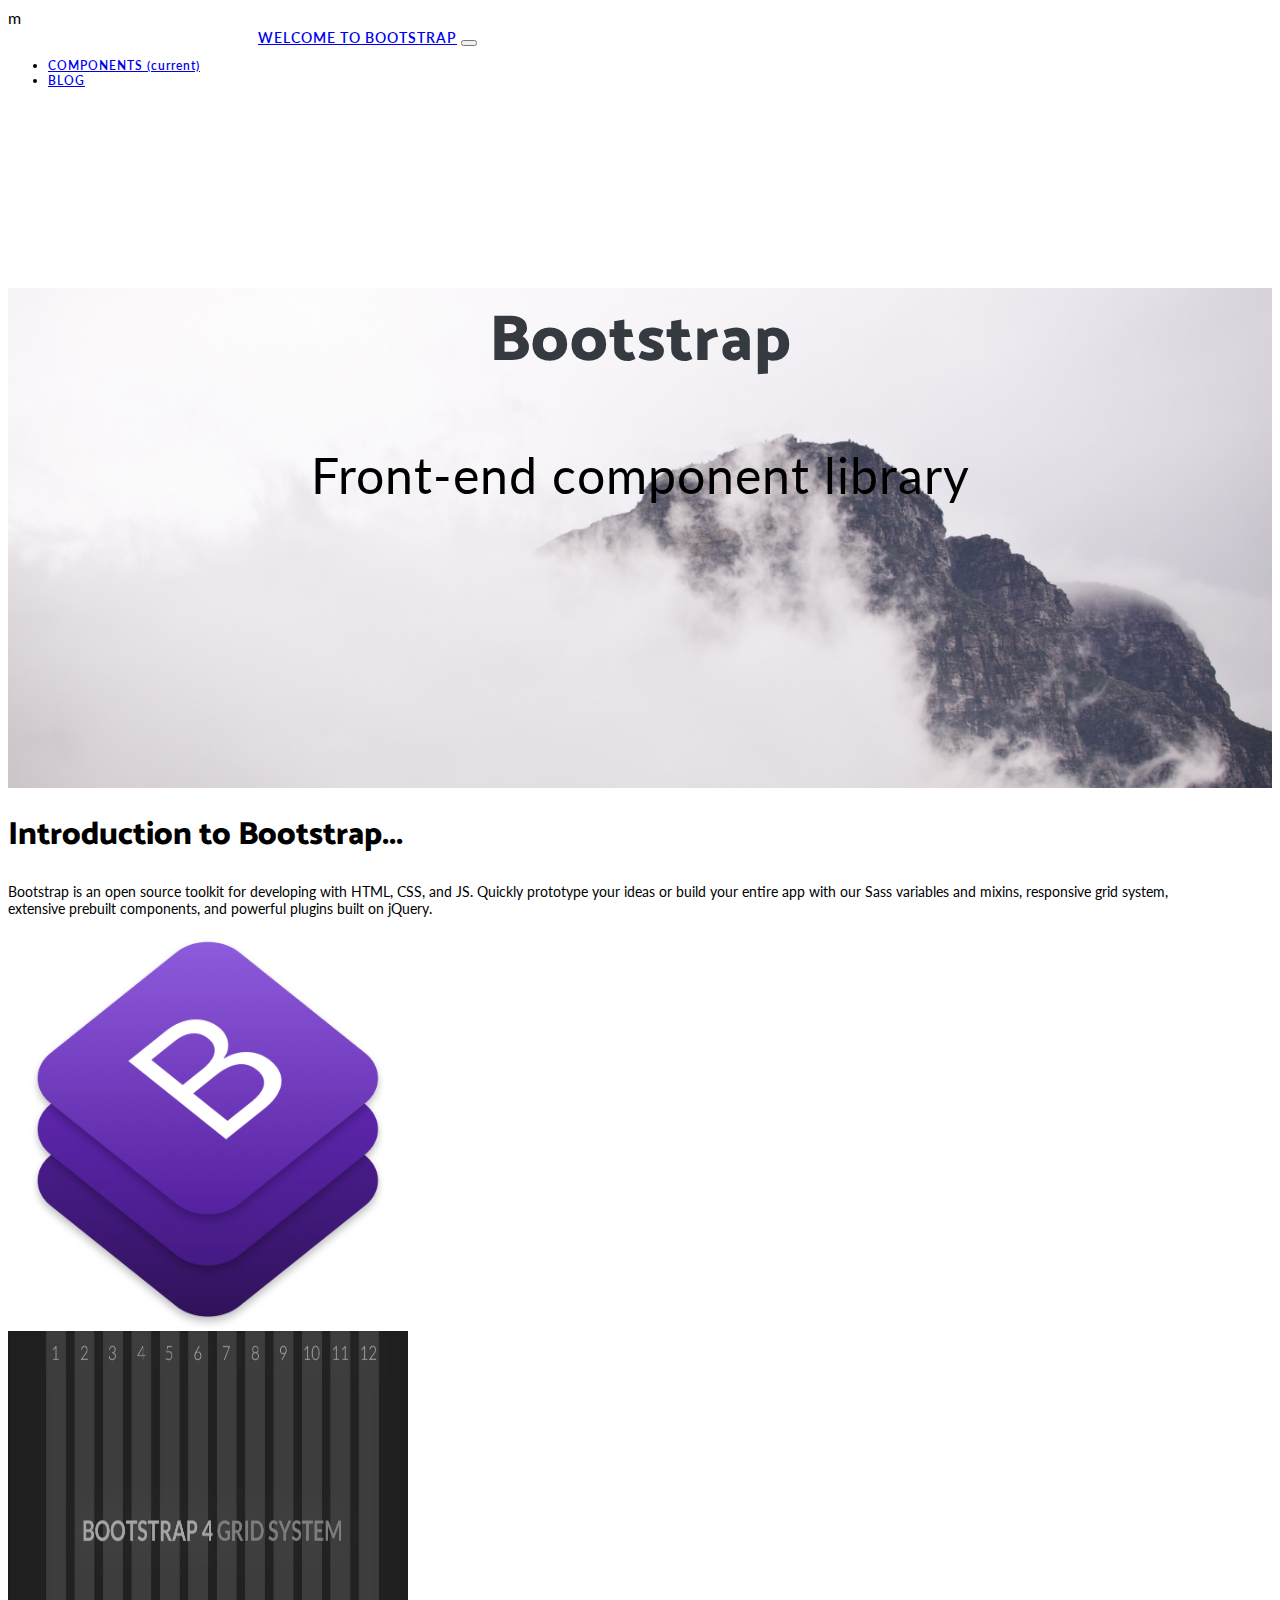
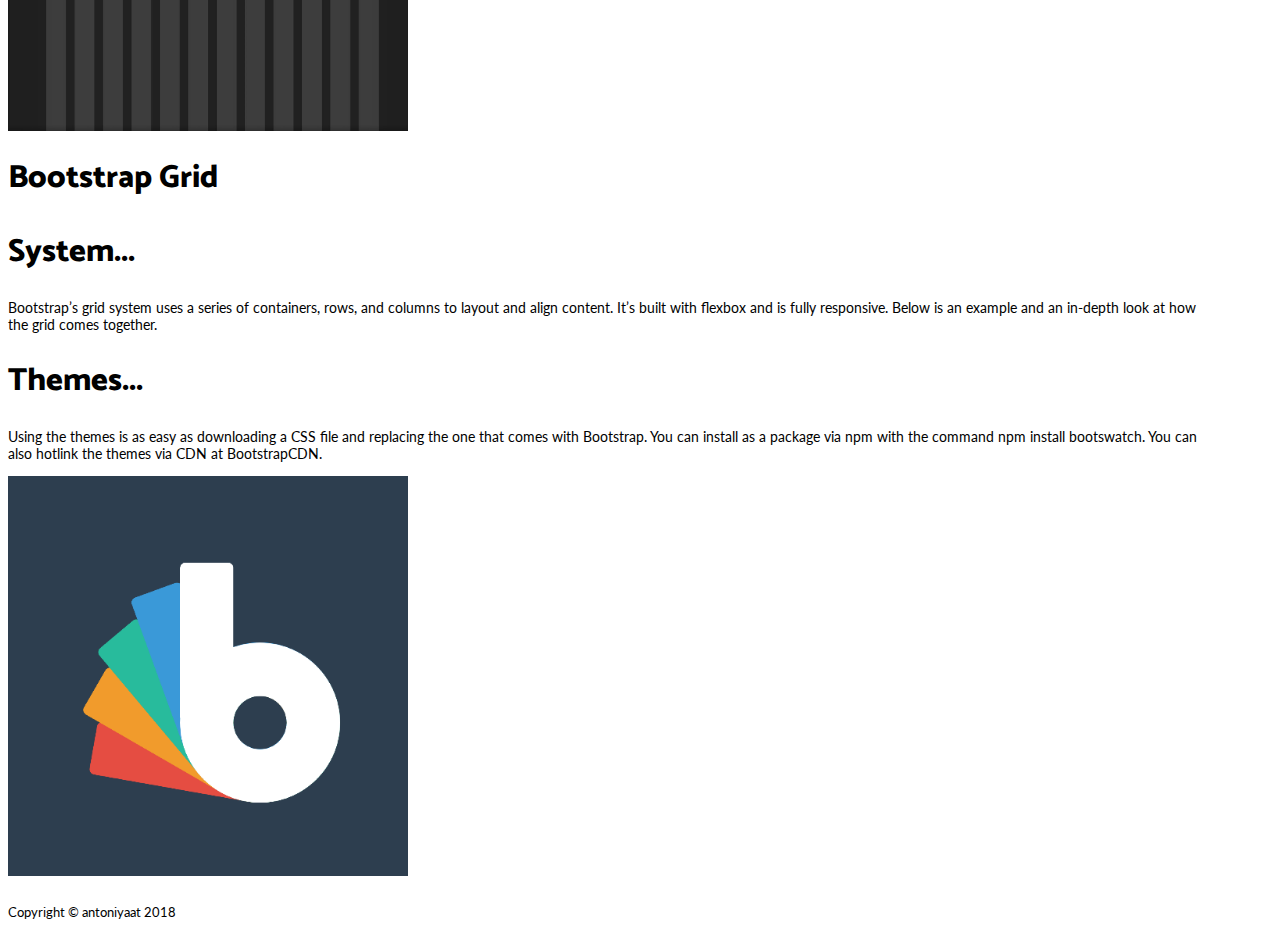
<file: Bootstrap,Bootstrap plugins/index.html>
m<!DOCTYPE html>

<html>

<head>
    <meta charset="UTF-8">
    <title>Welcome</title>
    <link rel="stylesheet" href="https://stackpath.bootstrapcdn.com/bootstrap/4.1.3/css/bootstrap.min.css" integrity="sha384-MCw98/SFnGE8fJT3GXwEOngsV7Zt27NXFoaoApmYm81iuXoPkFOJwJ8ERdknLPMO" crossorigin="anonymous">
    <link rel="stylesheet" type="text/css" href="css/index.css">
</head>

<body>

    <nav class="navbar navbar-expand-lg navbar-dark bg-dark">
        <a class="navbar-brand" href="index.html">WELCOME TO BOOTSTRAP</a>
        <button class="navbar-toggler" type="button" data-toggle="collapse" data-target="#navbarSupportedContent" aria-controls="navbarSupportedContent"
            aria-expanded="false" aria-label="Toggle navigation">
            <span class="navbar-toggler-icon"></span>
        </button>

        <div class="collapse navbar-collapse" id="navbarSupportedContent">
            <ul class="navbar-nav ml-auto">
                <li class="nav-item">
                    <a class="nav-link" href="components.html">COMPONENTS
                        <span class="sr-only">(current)</span>
                    </a>
                </li>
                <li class="nav-item">
                    <a class="nav-link" href="blog.html">BLOG</a>
                </li>

            </ul>

        </div>
    </nav>
    <main>
        <section class="bgimage">
            <div class="container-fluid">
                <div class="row">
                    <div class="col-lg-12 col-md-12 col-sm-12 col-xs-12">
                        <h1>Bootstrap</h1>
                        <p>Front-end component library</p>
                    </div>
                </div>
            </div>
        </section>

        <div class="container my-5 paddingrp">
            <div class="row mx-auto my-5">
                <div class="col p-5">
                    <h1>Introduction to Bootstrap...</h1>
                    <p>Bootstrap is an open source toolkit for developing with HTML, CSS, and JS. Quickly prototype your ideas
                        or build your entire app with our Sass variables and mixins, responsive grid system, extensive prebuilt
                        components, and powerful plugins built on jQuery.</p>
                </div>
                <div class="col px-5">
                    <img src="img/01.png" alt="..." class="img-thumbnail p-5">
                </div>
            </div>

            <div class="row mx-auto my-5">
                <div class="col px-5">
                    <img src="img/02.jpg" alt="..." class="img-thumbnail p-5">
                </div>
                <div class="col p-5">
                    <h1 class="m-0">Bootstrap Grid</h1>
                    <h1> System...</h1>
                    <p>Bootstrap’s grid system uses a series of containers, rows, and columns to layout and align content. It’s
                        built with flexbox and is fully responsive. Below is an example and an in-depth look at how the grid
                        comes together.</p>

                </div>
            </div>

            <div class="row mx-auto my-5">
                <div class="col m-auto p-5">
                    <h1>Themes...</h1>
                    <p>Using the themes is as easy as downloading a CSS file and replacing the one that comes with Bootstrap.
                        You can install as a package via npm with the command npm install bootswatch. You can also hotlink
                        the themes via CDN at BootstrapCDN.</p>

                </div>
                <div class="col px-5">
                    <img src="img/03.png" alt="..." class="img-thumbnail p-5">
                </div>

            </div>

        </div>
    </main>

    <footer class="footer bg-dark text-center ">
        <p class="text-light m-0">Copyright © аntoniyaat 2018</p>
    </footer>



    <script src="https://code.jquery.com/jquery-3.3.1.slim.min.js" integrity="sha384-q8i/X+965DzO0rT7abK41JStQIAqVgRVzpbzo5smXKp4YfRvH+8abtTE1Pi6jizo"
        crossorigin="anonymous"></script>
    <script src="https://cdnjs.cloudflare.com/ajax/libs/popper.js/1.14.3/umd/popper.min.js" integrity="sha384-ZMP7rVo3mIykV+2+9J3UJ46jBk0WLaUAdn689aCwoqbBJiSnjAK/l8WvCWPIPm49"
        crossorigin="anonymous"></script>
    <script src="https://stackpath.bootstrapcdn.com/bootstrap/4.1.3/js/bootstrap.min.js" integrity="sha384-ChfqqxuZUCnJSK3+MXmPNIyE6ZbWh2IMqE241rYiqJxyMiZ6OW/JmZQ5stwEULTy"
        crossorigin="anonymous"></script>
</body>

</html>
</file>
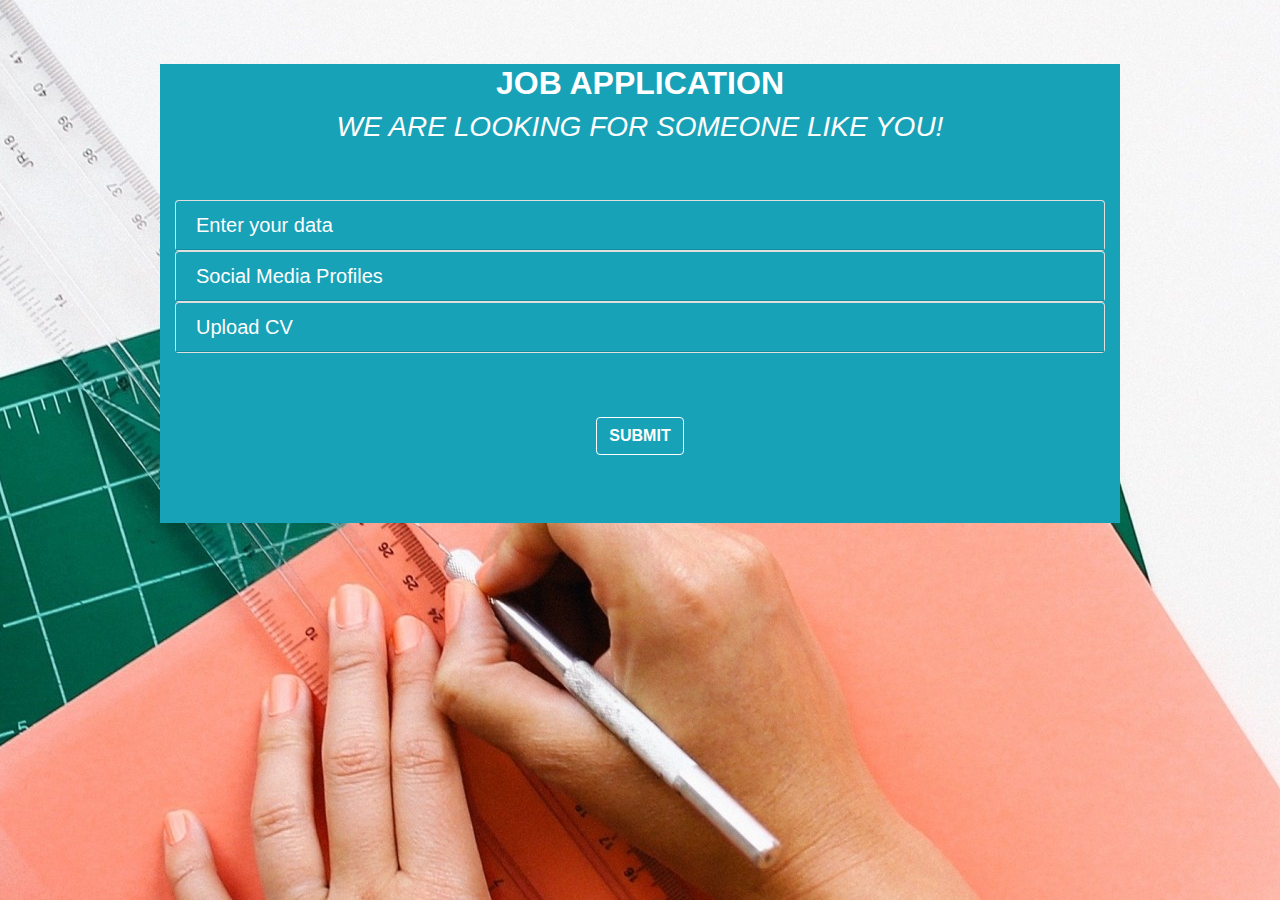
<file: Bootstrap,Bootstrap plugins/Bootstrap-Plugins/index.html>
<!DOCTYPE html>
<html>

<head>
   <meta charset="utf-8" />
   <meta http-equiv="X-UA-Compatible" content="IE=edge">
   <title>Job Application</title>
   <meta name="viewport" content="width=device-width, initial-scale=1">
   
  
  
   <link rel="stylesheet" href="css/bootstrap.css">
   <link rel="stylesheet" href="css/bootstrap-grid.css">
   <link rel="stylesheet" href="css/bootstrap-reboot.css">
   <link rel="stylesheet" href="css/bootstrap-social.css">
   <link rel="stylesheet" href="https://use.fontawesome.com/releases/v5.2.0/css/all.css" integrity="sha384-hWVjflwFxL6sNzntih27bfxkr27PmbbK/iSvJ+a4+0owXq79v+lsFkW54bOGbiDQ"
       crossorigin="anonymous">
   <link rel="stylesheet" type="text/css" href="css/sweetalert.css">
   <link rel="stylesheet" href="css/dropify.css">
   <link rel="stylesheet" type="text/css" href="css/style.css">


</head>

<body>
   <div class="container pb-1">
      <h2 class="text-center text-white">
         <b>JOB APPLICATION</b>
      </h2>
      <h3 class="text-center text-white pb-5">
         <i>WE ARE LOOKING FOR SOMEONE LIKE YOU!
         </i>
      </h3>
      <div id="accordianId" role="tablist" aria-multiselectable="true">
         <div class="card">
            <div class="card-header" role="tab" id="section1HeaderId">
               <h5 class="mb-0">
                  <a data-toggle="collapse" data-parent="#accordianId" href="#section1ContentId" aria-expanded="true" aria-controls="section1ContentId"
                     class="text-white">
                     Enter your data
                  </a>
               </h5>
            </div>
            <div id="section1ContentId" class="collapse in" role="tabpanel" aria-labelledby="section1HeaderId">
               <div class="card-body">
                  <div class="form-group">
                     <label for="fname">First Name </label>
                     <input type="text" name="fname" id="fname" class="form-control" placeholder="First Name " aria-describedby="helpId">
                     <label for="lname">Last Name</label>
                     <input type="text" name="fname" id="lname" class="form-control" placeholder="Last Name" aria-describedby="helpId">
                     <label for="email">Email address </label>
                     <input type="email" name="fname" id="email" class="form-control" placeholder="Enter email
                " aria-describedby="helpId">

                     <small id="helpId" class="text-muted">We'll never share your email with anyone else.
                     </small>
                     <div class="container-fluid mt-3">
                        <a id="facebook" class="btn btn-social btn-facebook text-white">
                           <span class="fab fa-facebook"></span> Sign in with Facebook
                        </a>
                        <a id="google" class="btn btn-social btn-google text-white">
                           <span class="fab fa-google"></span> Sign in with Google
                        </a>
                     </div>

                  </div>
               </div>
            </div>
         </div>
         <div class="card">
            <div class="card-header" role="tab" id="section2HeaderId">
               <h5 class="mb-0">
                  <a data-toggle="collapse" data-parent="#accordianId" href="#section2ContentId" aria-expanded="true" aria-controls="section2ContentId"
                     class="text-white">
                     Social Media Profiles
                  </a>
               </h5>
            </div>
            <div id="section2ContentId" class="collapse in my-4 mx-5" role="tabpanel" aria-labelledby="section2HeaderId">
               <div class="row">
                  <div class="col-9">
                     <div class="input-group mb-3">
                        <div class="input-group-prepend">
                           <a class="btn btn-social-icon btn-twitter text-white">
                              <span class="fab fa-twitter"></span>
                           </a>
                        </div>
                        <input type="text" class="form-control" aria-label="Small" placeholder="Twitter profile
                  ">
                     </div>
                     <div class="input-group  mb-3">
                        <div class="input-group-prepend">
                           <a class="btn btn-social-icon btn-facebook text-white">
                              <span class="fab fa-facebook"></span>
                           </a>
                        </div>
                        <input type="text" class="form-control" aria-label="Small" placeholder="Facebook profile
                  ">
                     </div>
                     <div class="input-group mb-3">
                        <div class="input-group-prepend">
                           <a class="btn btn-social-icon btn-github text-white">
                              <span class="fab fa-github"></span>
                           </a>
                        </div>
                        <input type="text" class="form-control" aria-label="Small" placeholder="Github profile">
                     </div>
                     <div class="input-group mb-3">
                        <div class="input-group-prepend">
                           <a class="btn btn-social-icon btn-linkedin text-white">
                              <span class="fab fa-linkedin"></span>
                           </a>
                        </div>
                        <input type="text" class="form-control" aria-label="Small" placeholder="Linkedin profile">
                     </div>
                  </div>
               </div>
            </div>
         </div>
         <div class="card">
            <div class="card-header" role="tab" id="section3HeaderId" >
               <h5 class="mb-0">
                  <a data-toggle="collapse" data-parent="#accordianId" href="#section3ContentId" aria-expanded="true" aria-controls="section3ContentId"
                     class="text-white">
                     Upload CV
                  </a>
               </h5>
            </div>
            <div id="section3ContentId" class="collapse in" role="tabpanel" aria-labelledby="section3HeaderId">
               <div class="card-body" id="drop">    
                
                  <input type="file" class="dropify">
                      
               </div>
            </div>
         </div>
         <div class="container text-center ">
            <button id="send" type="button" class="btn bg-transparent text-white font-weight-bold" style="border: 1px solid white">SUBMIT</button>
        </div>
      </div>
   </div>
  
   


   <script src="js/jquery-3.3.1.min.js"></script>
   <script src="js/bootstrap.min.js"></script>
   <script src="js/bootstrap.bundle.min.js"></script>
   <script src="js/sweetalert.min.js"></script>
   <script src="js/dropify.js"></script>
   <script src="js/main.js"></script>


</body>

</html>
</file>
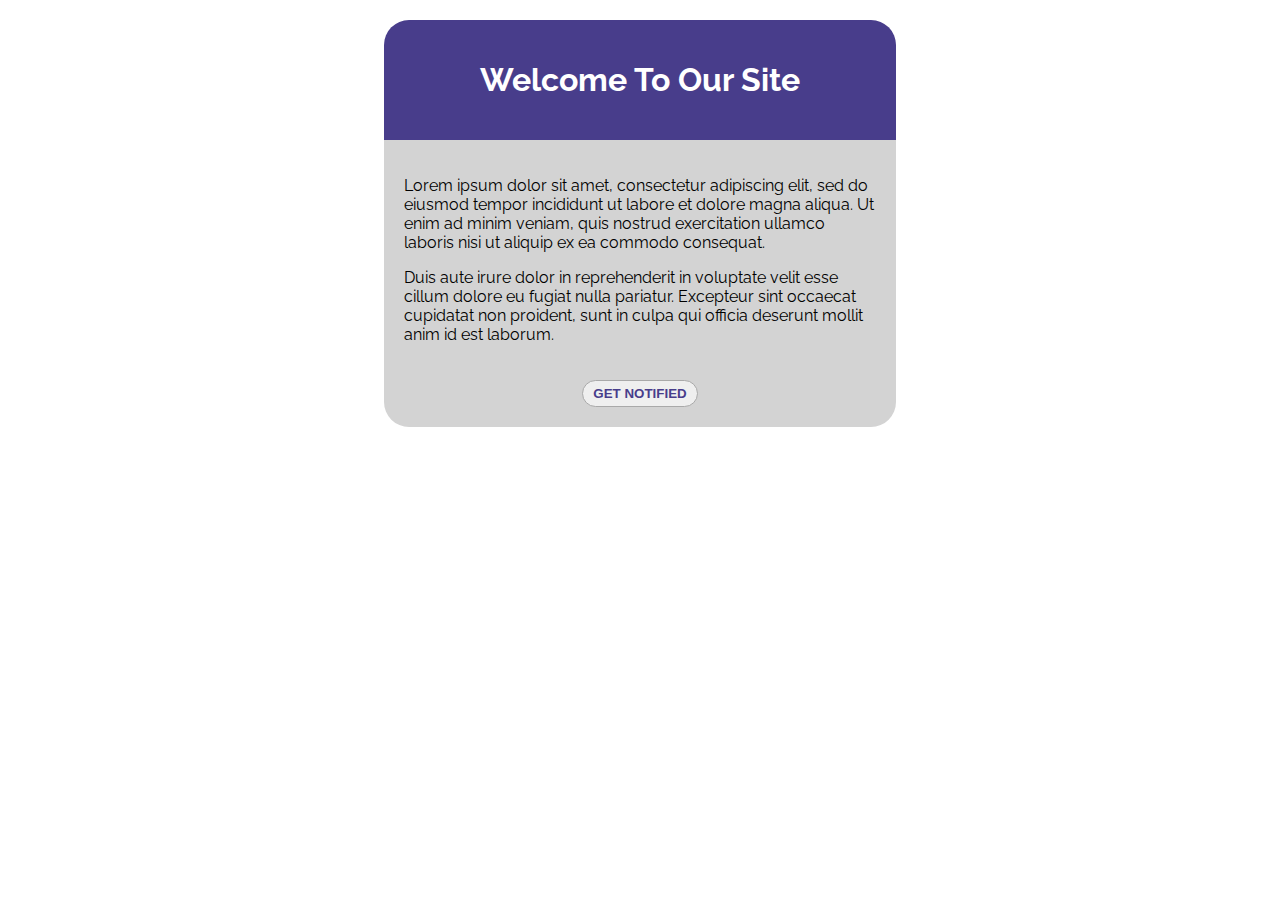
<file: Introduction to DOM/05. Notification/index.html>
<!DOCTYPE html>
<html lang="en">
<head>
    <meta charset="UTF-8">
    <title>Notification</title>
    <link rel="stylesheet" href="styles.css">
    <script src="notification.js"></script>
</head>
<body>
<div id="container">
    <header class="header">
        <h1>Welcome to our site</h1>
    </header>
    <div id="content">
        <article class="post">
            <p>Lorem ipsum dolor sit amet, consectetur adipiscing elit, sed do eiusmod tempor incididunt ut labore et
                dolore magna aliqua. Ut enim ad minim veniam, quis nostrud exercitation ullamco laboris nisi ut aliquip
                ex ea commodo consequat.</p>
            <p>Duis aute irure dolor in reprehenderit in voluptate velit esse cillum dolore eu fugiat nulla pariatur.
                Excepteur sint occaecat cupidatat non proident, sunt in culpa qui officia deserunt mollit anim id est
                laborum.</p>
        </article>
        <button onclick="notify('Something happened!')">Get notified</button>
    </div>
    <div id="notification"></div>
</div>
</body>
</html>
</file>
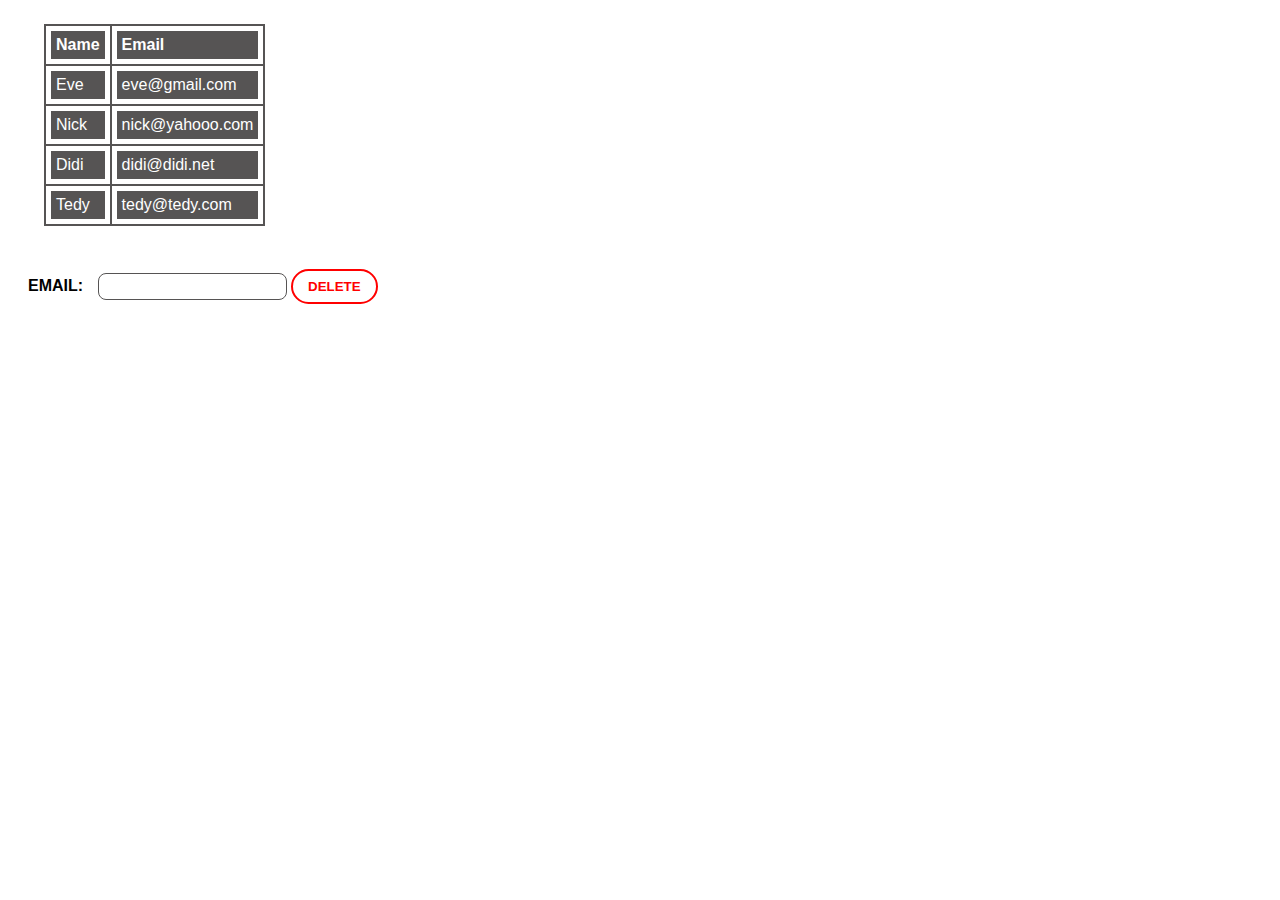
<file: Introduction to DOM/06. Delete-From-Table/index.html>
<!DOCTYPE html>
<html>
<head>
    <meta charset="UTF-8">
    <title>Delete From Table</title>
    <link rel="stylesheet" href="style.css">
</head>
<body>
<article>
    <table border="1" id="customers">
        <tr>
            <th>Name</th>
            <th>Email</th>
        </tr>
        <tr>
            <td>Eve</td>
            <td>eve@gmail.com</td>
        </tr>
        <tr>
            <td>Nick</td>
            <td>nick@yahooo.com</td>
        </tr>
        <tr>
            <td>Didi</td>
            <td>didi@didi.net</td>
        </tr>
        <tr>
            <td>Tedy</td>
            <td>tedy@tedy.com</td>
        </tr>
    </table>

    <div>
        Email:
        <label>
            <input type="text" name="email"/>
        </label>
        <button onclick="deleteByEmail()">Delete</button>
        <div id="result"></div>
    </div>
</article>
<script src="delete-from-table.js"></script>
</body>
</html>
</file>
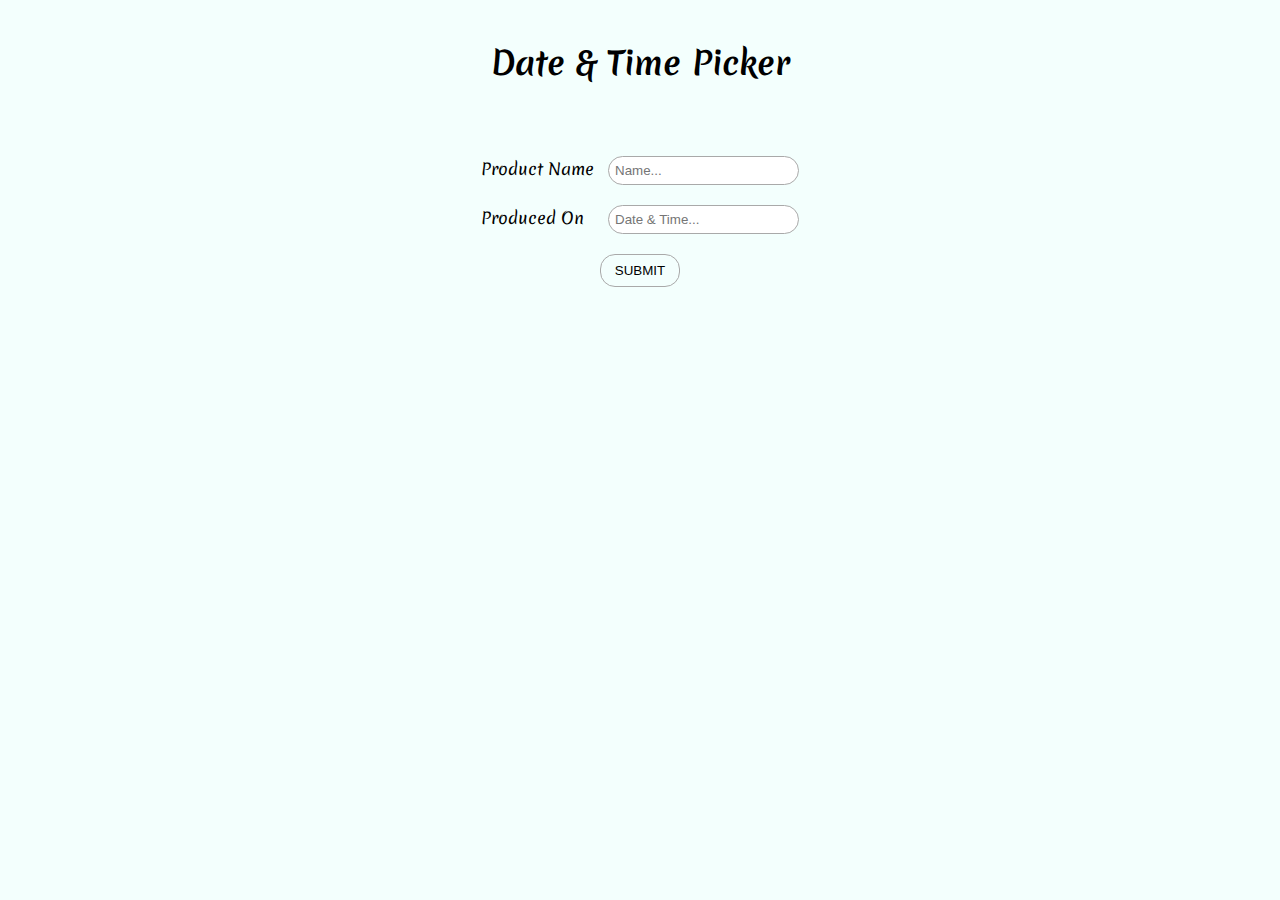
<file: jQuery plugins/timepicker/index.html>
<!DOCTYPE html>
<html>
<head>
    <meta charset="UTF-8">
    <title>Date Time Picker</title>
    <link rel="stylesheet" href="jquery.datetimepicker.css">
    <link rel="stylesheet" href="style.css">
   
    
</head>
<body>

<header>
    <h1>Date & Time Picker</h1>
</header>

<form class="date-time-form">
    <div class="name-group">
        <label for="name">Product Name</label>
        <input id="name" type="text" placeholder="Name...">
    </div>
    <div class="datetime-group">
        <label for="producedOn">Produced On</label>
        <input id="producedOn" type="text" placeholder="Date & Time...">
    </div>
    <div class="button-group">
        <button class="date-time-form-submit">Submit</button>
    </div>
</form>

   <script src="https://code.jquery.com/jquery-3.3.1.js" integrity="sha256-2Kok7MbOyxpgUVvAk/HJ2jigOSYS2auK4Pfzbm7uH60=" crossorigin="anonymous"></script>
   <script src="jquery.datetimepicker.full.js"></script>
  <script src="app.js"></script>

</body>
</html>
</file>
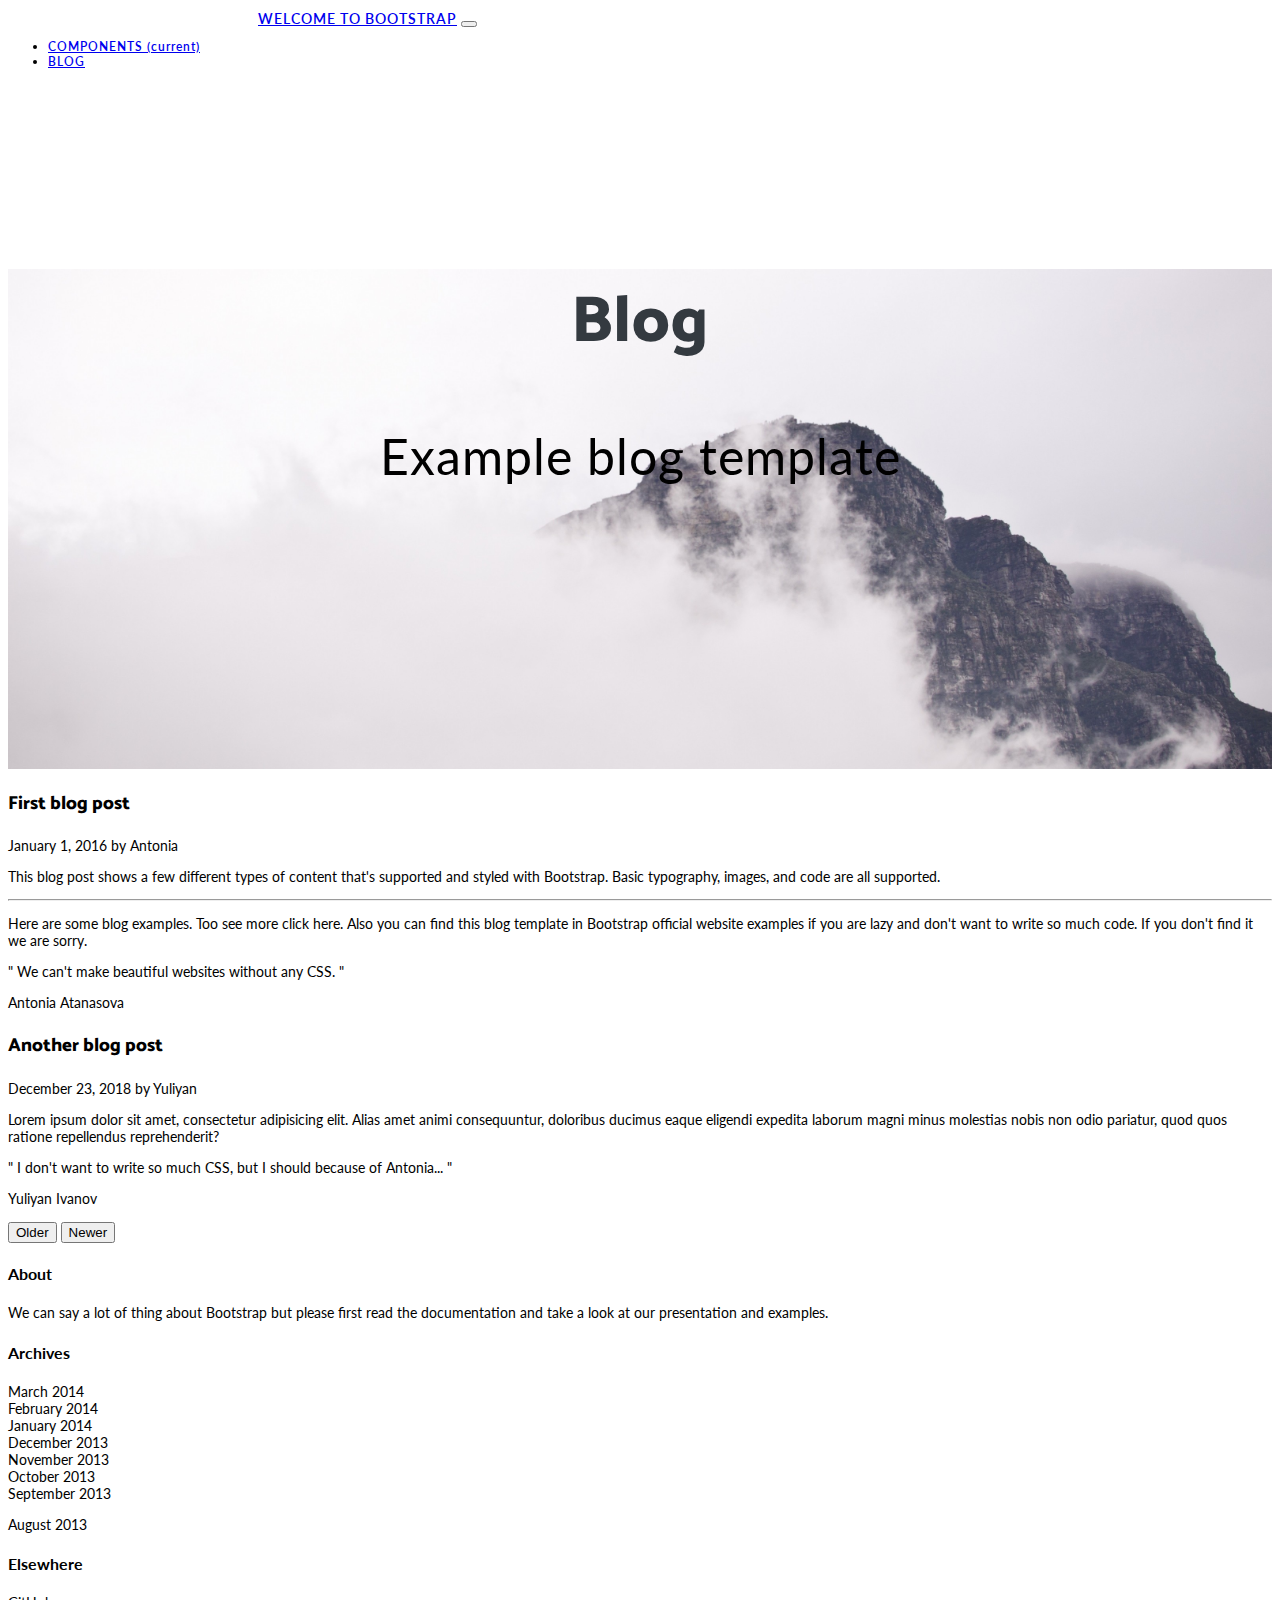
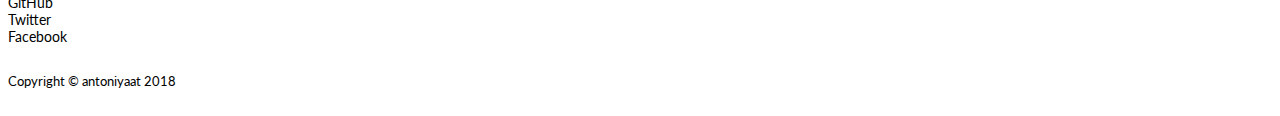
<file: Bootstrap,Bootstrap plugins/blog.html>
<!DOCTYPE html>
<html>

<head>
    <meta charset="UTF-8">
    <title>Blog</title>
    <link rel="stylesheet" href="https://stackpath.bootstrapcdn.com/bootstrap/4.1.3/css/bootstrap.min.css" integrity="sha384-MCw98/SFnGE8fJT3GXwEOngsV7Zt27NXFoaoApmYm81iuXoPkFOJwJ8ERdknLPMO" crossorigin="anonymous">
    <link rel="stylesheet" type="text/css" href="css/index.css">
</head>

<body>
    <nav class="navbar navbar-expand-lg navbar-dark bg-dark">
        <a class="navbar-brand" href="index.html">WELCOME TO BOOTSTRAP</a>
        <button class="navbar-toggler" type="button" data-toggle="collapse" data-target="#navbarSupportedContent" aria-controls="navbarSupportedContent"
            aria-expanded="false" aria-label="Toggle navigation">
            <span class="navbar-toggler-icon"></span>
        </button>
        <div class="collapse navbar-collapse" id="navbarSupportedContent">
            <ul class="navbar-nav ml-auto">
                <li class="nav-item">
                    <a class="nav-link" href="components.html">COMPONENTS
                        <span class="sr-only">(current)</span>
                    </a>
                </li>
                <li class="nav-item">
                    <a class="nav-link active" href="blog.html">BLOG</a>
                </li>

            </ul>
        </div>
    </nav>
    <main>
        <section class="bgimage">
            <div class="container-fluid">
                <div class="row">
                    <div class="col-lg-12 col-md-12 col-sm-12 col-xs-12">
                        <h1>Blog</h1>
                        <p>Example blog template</p>
                    </div>
                </div>
            </div>
        </section>
        <div class="container my-5">
            <div class="row">
                <div class="col-7 m-5">
                    <div class="row">
                        <div class="container">
                            <h3>First blog post</h3>
                            <p>January 1, 2016 by <span class="font-italic">Antonia</span></p>
                            <p>This blog post shows a few different types of content that's supported and styled with Bootstrap.
                                Basic typography, images, and code are all supported.
                            </p>
                            <hr>
                            <p class="text-justify">Here are some blog examples. Too see more click here. Also you can find this blog template in
                                Bootstrap official website examples if you are lazy and don't want to write so much code.
                                If you don't find it we are sorry.</p>
                            <p class="margin0">" We can't make beautiful websites without any CSS. "</p>
                            <p class="font-italic">Antonia Atanasova</p>
                        </div>
                    </div>
                    <div class="row">
                        <div class="container">
                            <h3>Another blog post</h3>
                            <p>December 23, 2018 by <span class="font-italic">Yuliyan</span></p>
                            <p>Lorem ipsum dolor sit amet, consectetur adipisicing elit. Alias amet animi consequuntur, doloribus
                                ducimus eaque eligendi expedita laborum magni minus molestias nobis non odio pariatur, quod
                                quos ratione repellendus reprehenderit?
                            </p>
                            <p class="margin0">" I don't want to write so much CSS, but I should because of Antonia... "</p>
                            <p class="font-italic">Yuliyan Ivanov</p>
                            <button type="button" class="btn btn-outline-dark">Older</button>
                            <button type="button" class="btn btn-outline-dark disabled" >Newer</button>
                        </div>
                    </div>
                </div>
                <aside class="col-3 mt-5 ml-5 pr-5">
                    <div class="row">
                        <div class="container">
                            <h4>About</h4>
                            <p>We can say a lot of thing about Bootstrap but please first read the documentation and take a
                                look at our presentation and examples.
                            </p>
                        </div>
                    </div>
                    <div class="row">
                        <div class="container">
                            <h4>Archives</h4>
                            <p class="margin0 font-italic">March 2014</p>
                            <p class="margin0 font-italic">February 2014</p>
                            <p class="margin0 font-italic">January 2014</p>
                            <p class="margin0 font-italic">December 2013</p>
                            <p class="margin0 font-italic">November 2013</p>
                            <p class="margin0 font-italic">October 2013</p>
                            <p class="margin0 font-italic">September 2013</p>
                            <p>August 2013</p>
                        </div>
                    </div>
                    <div class="row">
                        <div class="container">
                            <h4>Elsewhere</h4>
                            <p class="margin0 font-italic">GitHub</p>
                            <p class="margin0 font-italic">Twitter</p>
                            <p class="margin0 font-italic">Facebook</p>
                        </div>
                    </div>
                </aside>
            </div>
        </div>

    </main>
    <footer class="footer bg-dark text-center ">
        <p class="text-light m-0">Copyright © аntoniyaat 2018</p>
    </footer>
    <script src="https://code.jquery.com/jquery-3.3.1.slim.min.js" integrity="sha384-q8i/X+965DzO0rT7abK41JStQIAqVgRVzpbzo5smXKp4YfRvH+8abtTE1Pi6jizo"
        crossorigin="anonymous"></script>
    <script src="https://cdnjs.cloudflare.com/ajax/libs/popper.js/1.14.3/umd/popper.min.js" integrity="sha384-ZMP7rVo3mIykV+2+9J3UJ46jBk0WLaUAdn689aCwoqbBJiSnjAK/l8WvCWPIPm49"
        crossorigin="anonymous"></script>
    <script src="https://stackpath.bootstrapcdn.com/bootstrap/4.1.3/js/bootstrap.min.js" integrity="sha384-ChfqqxuZUCnJSK3+MXmPNIyE6ZbWh2IMqE241rYiqJxyMiZ6OW/JmZQ5stwEULTy"
        crossorigin="anonymous"></script>
</body>

</html>
</file>
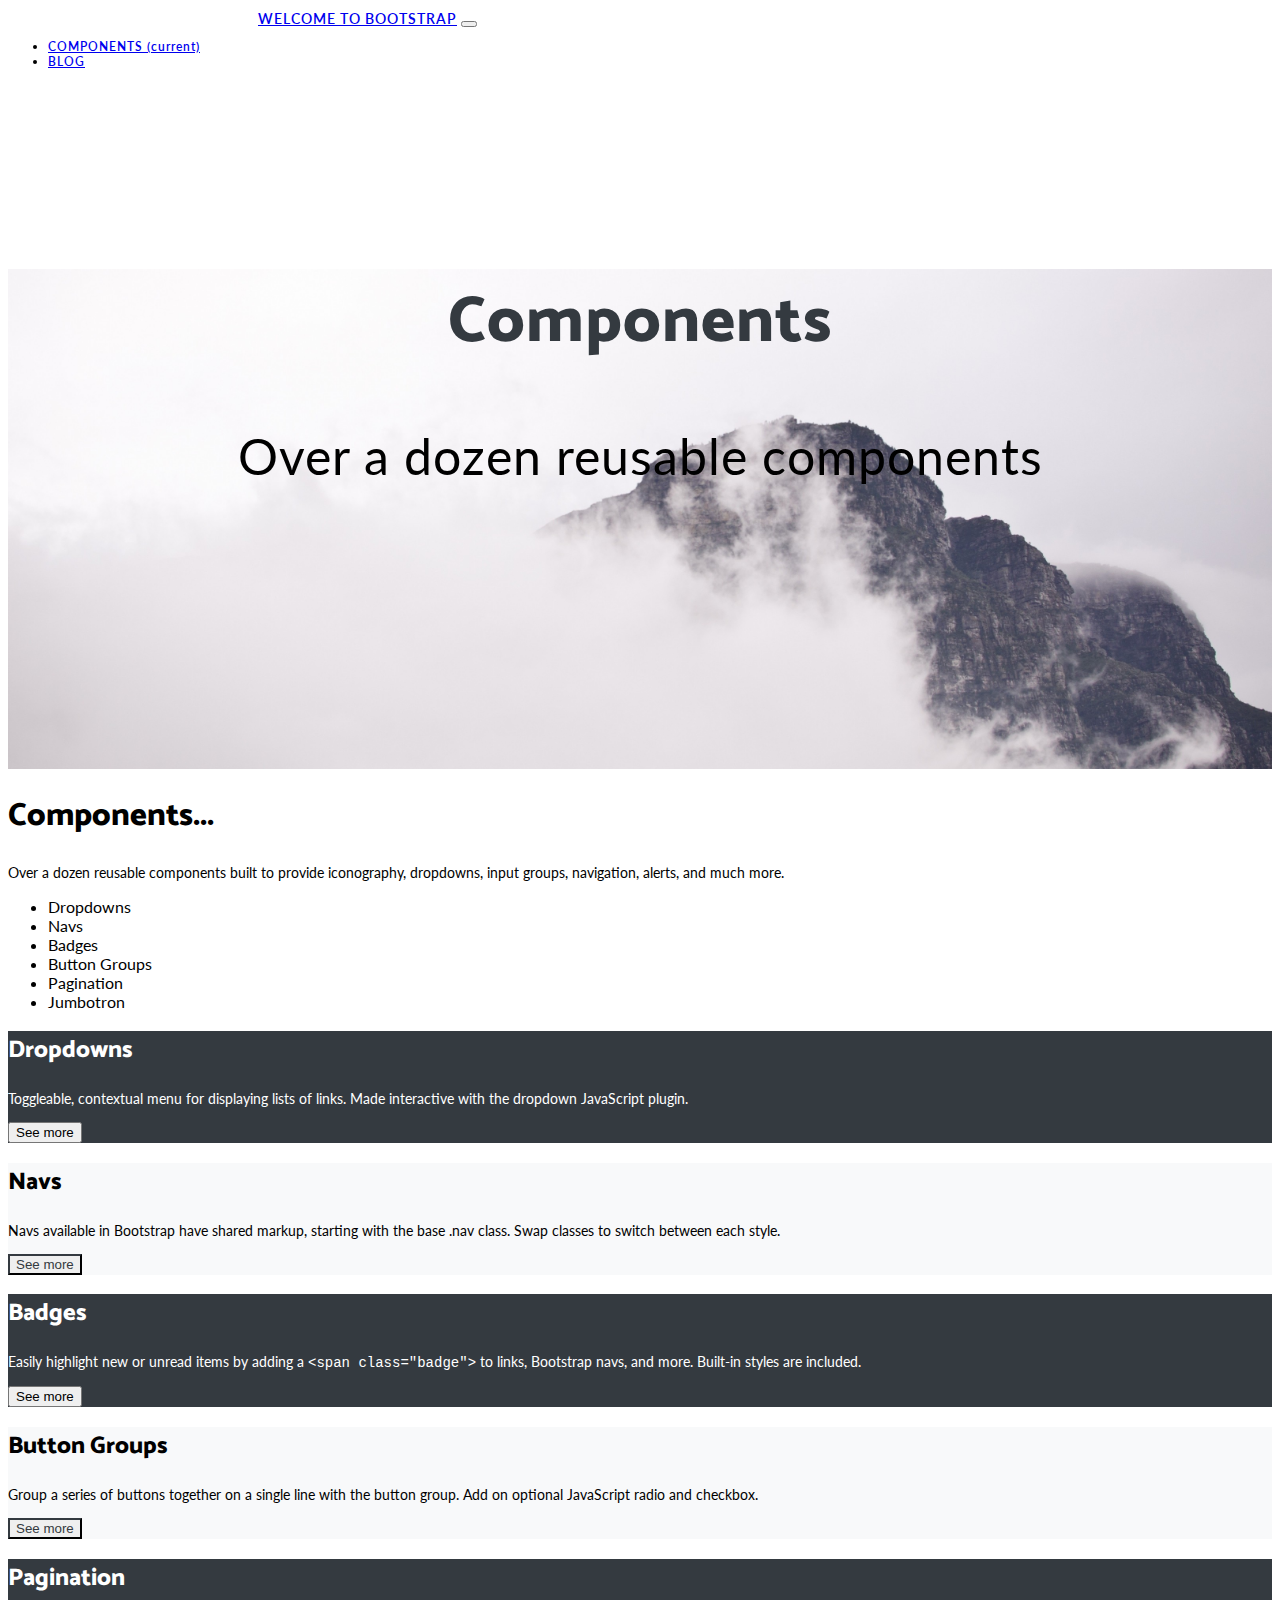
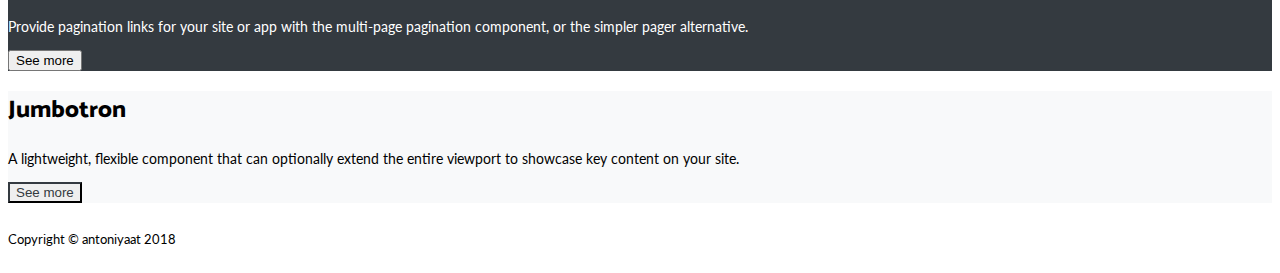
<file: Bootstrap,Bootstrap plugins/components.html>
<!DOCTYPE html>

<html>

<head>
    <meta charset="UTF-8">
    <title>Components</title>
    <link rel="stylesheet" href="https://stackpath.bootstrapcdn.com/bootstrap/4.1.3/css/bootstrap.min.css" integrity="sha384-MCw98/SFnGE8fJT3GXwEOngsV7Zt27NXFoaoApmYm81iuXoPkFOJwJ8ERdknLPMO" crossorigin="anonymous">
    <link rel="stylesheet" type="text/css" href="css/index.css">
</head>

<body>

    <nav class="navbar navbar-expand-lg navbar-dark bg-dark">
        <a class="navbar-brand" href="index.html">WELCOME TO BOOTSTRAP</a>
        <button class="navbar-toggler" type="button" data-toggle="collapse" data-target="#navbarSupportedContent" aria-controls="navbarSupportedContent"
            aria-expanded="false" aria-label="Toggle navigation">
            <span class="navbar-toggler-icon"></span>
        </button>

        <div class="collapse navbar-collapse" id="navbarSupportedContent">
            <ul class="navbar-nav ml-auto">
                <li class="nav-item">
                    <a class="nav-link active" href="components.html">COMPONENTS
                        <span class="sr-only">(current)</span>
                    </a>
                </li>
                <li class="nav-item">
                    <a class="nav-link" href="blog.html">BLOG</a>
                </li>

            </ul>

        </div>
    </nav>
    <main>
        <section class="bgimage">
            <div class="container-fluid">
                <div class="row">
                    <div class="col-lg-12 col-md-12 col-sm-12 col-xs-12">
                        <h1>Components</h1>
                        <p>Over a dozen reusable components</p>
                    </div>
                </div>
            </div>
        </section>

        <div class="container my-4">
            <div class="row my-5">
                <div class="col-5 m-auto paddingrp">
                    <h1>Components...</h1>
                    <p>Over a dozen reusable components built to provide iconography, dropdowns, input groups, navigation, alerts,
                        and much more.</p>
                </div>
                <div class="col-5 mr-5">
                    <ul class="list-group list-group-flush">
                        <li class="list-group-item">Dropdowns</li>
                        <li class="list-group-item">Navs</li>
                        <li class="list-group-item">Badges</li>
                        <li class="list-group-item">Button Groups</li>
                        <li class="list-group-item">Pagination</li>
                        <li class="list-group-item">Jumbotron</li>
                    </ul>
                </div>
            </div>
            <div class="row my-5">
                <div class="col jumbotron jumbo-dark m-3 px-5">

                    <h2>Dropdowns</h2>
                    <p class="pr-5">Toggleable, contextual menu for displaying lists of links. Made interactive with the dropdown JavaScript
                        plugin.
                    </p>
                    <button class="btn btn-light btn-outline-light">See more</button>

                </div>
                <div class="col jumbotron jumbo-light m-3 px-5">

                    <h2>Navs</h2>
                    <p class="pr-5">Navs available in Bootstrap have shared markup, starting with the base .nav class. Swap classes to switch
                        between each style.
                    </p>
                    <button class="btn btn-dark btn-outline-dark">See more</button>

                </div>
                <div class="col jumbotron jumbo-dark m-3 px-5">

                    <h2>Badges</h2>
                    <p class="pr-3">Easily highlight new or unread items by adding a
                        <code class="bg-light">&lt;span class="badge"&gt;</code> to links, Bootstrap navs, and more. Built-in styles are included.

                    </p>
                    <button class="btn btn-light btn-outline-light">See more</button>

                </div>
            </div>
            <div class="row">
                <div class="col jumbotron jumbo-light m-3 px-5">

                    <h2>Button Groups</h2>
                    <p class="pr-4">Group a series of buttons together on a single line with the button group. Add on optional JavaScript
                        radio and checkbox.
                    </p>
                    <button class="btn btn-dark btn-outline-dark">See more</button>

                </div>
                <div class="col jumbotron jumbo-dark m-3 px-5">

                    <h2>Pagination</h2>
                    <p class="pr-5">Provide pagination links for your site or app with the multi-page pagination component, or the simpler
                        pager alternative.
                    </p>
                    <button class="btn btn-light btn-outline-light">See more</button>

                </div>
                <div class="col jumbotron jumbo-light m-3 px-5">

                    <h2>Jumbotron</h2>
                    <p class="pr-4">A lightweight, flexible component that can optionally extend the entire viewport to showcase key content
                        on your site.
                    </p>
                    <button class="btn btn-dark btn-outline-dark">See more</button>

                </div>
            </div>






        </div>


    </main>

    <footer class="footer bg-dark text-center ">
        <p class="text-light m-0">Copyright © аntoniyaat 2018</p>
    </footer>



    <script src="https://code.jquery.com/jquery-3.3.1.slim.min.js" integrity="sha384-q8i/X+965DzO0rT7abK41JStQIAqVgRVzpbzo5smXKp4YfRvH+8abtTE1Pi6jizo"
        crossorigin="anonymous"></script>
    <script src="https://cdnjs.cloudflare.com/ajax/libs/popper.js/1.14.3/umd/popper.min.js" integrity="sha384-ZMP7rVo3mIykV+2+9J3UJ46jBk0WLaUAdn689aCwoqbBJiSnjAK/l8WvCWPIPm49"
        crossorigin="anonymous"></script>
    <script src="https://stackpath.bootstrapcdn.com/bootstrap/4.1.3/js/bootstrap.min.js" integrity="sha384-ChfqqxuZUCnJSK3+MXmPNIyE6ZbWh2IMqE241rYiqJxyMiZ6OW/JmZQ5stwEULTy"
        crossorigin="anonymous"></script>
</body>

</html>
</file>
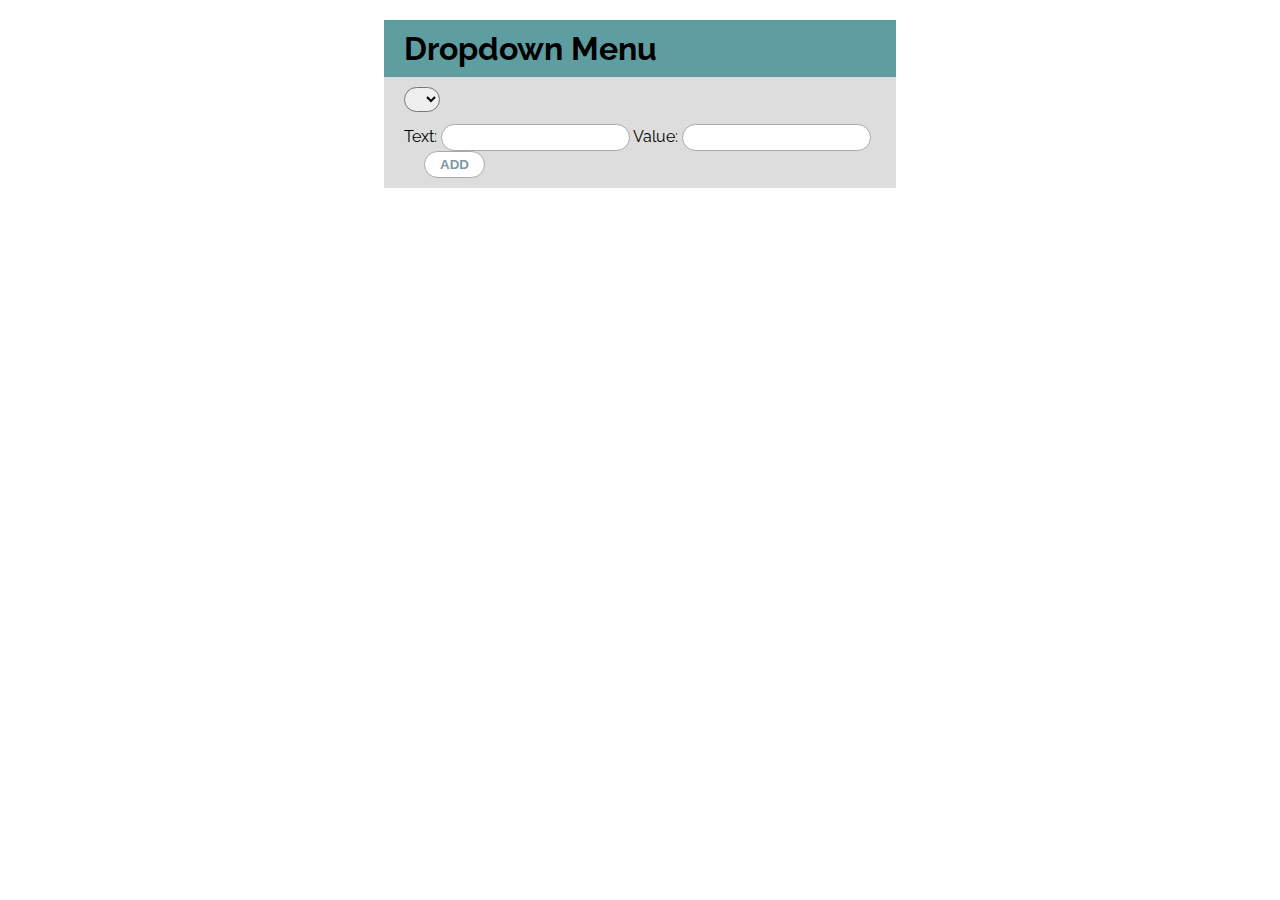
<file: Introduction to DOM/02. Fill-Dropdown/filldropdown.html>
<!DOCTYPE html>
<html lang="en">
<head>
    <meta charset="UTF-8">
    <title>Fill Dropdown</title>
    <script src="dropdown.js"></script>
    <link rel="stylesheet" href="filldropdown.css">
</head>
<body>
<h1>Dropdown Menu</h1>
<article>
<div>
    <select id="menu"></select>
</div>
<label for="newItemText">
    Text:
</label>
<input type="text" id="newItemText"/>
<label for="newItemValue">
    Value:
</label>
<input type="text" id="newItemValue"/>
<input type="button" value="Add" onclick="addItem()">
</article>
</body>
</html>
</file>
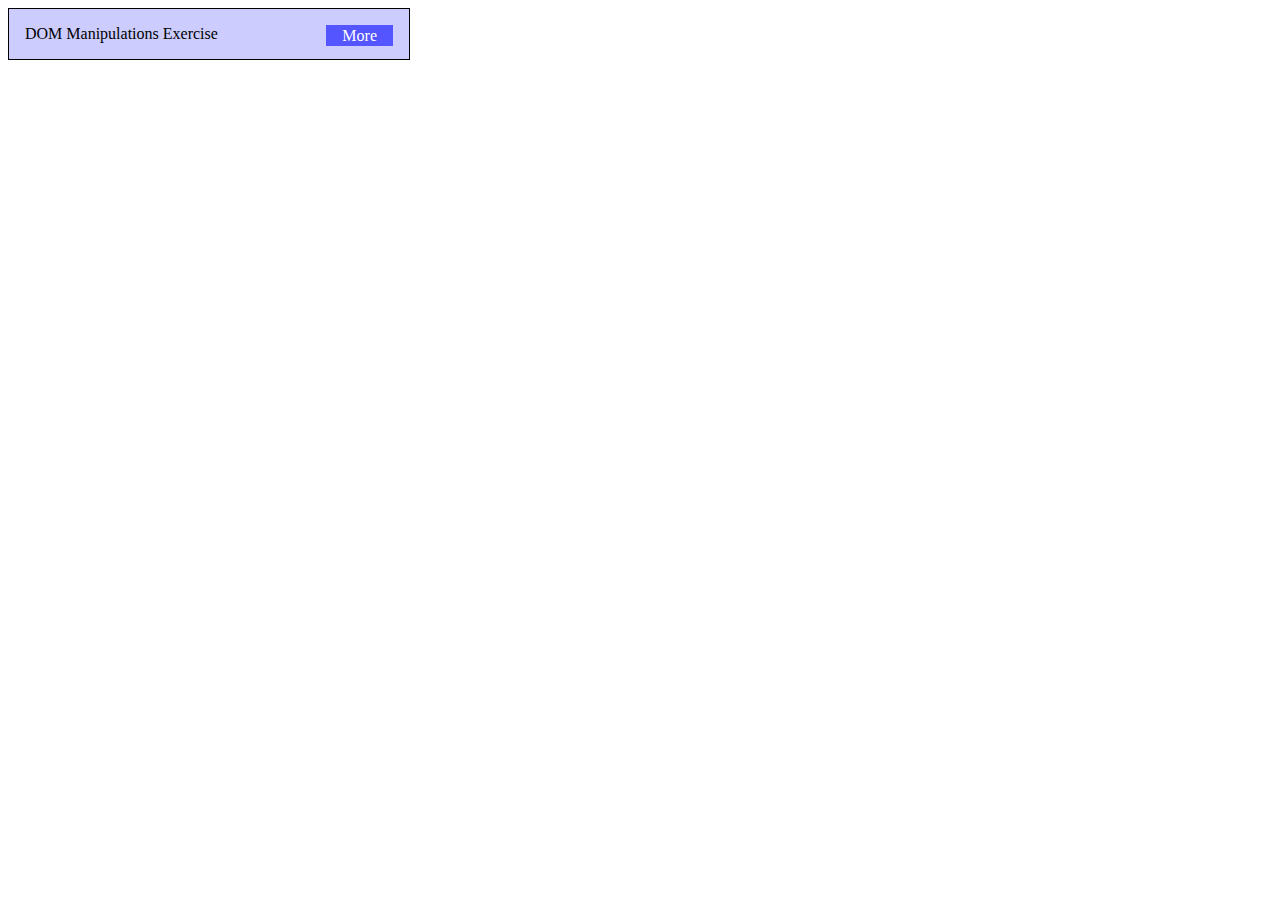
<file: Introduction to DOM/03. Accordion/accordion.html>
<!DOCTYPE html>
<html lang="en">
<head>
    <meta charset="UTF-8">
    <title>Accordion</title>
    <link rel="stylesheet" href="accordion.css">
</head>
<body>
<div id="accordion">
    <div class="head">DOM Manipulations Exercise <span class="button" onclick="toggle()">More</span></div>
    <div id="extra">
        <p>Lorem ipsum dolor sit amet, consectetur adipiscing elit, sed do eiusmod tempor incididunt ut labore et dolore
            magna aliqua. Ut enim ad minim veniam, quis nostrud exercitation ullamco laboris nisi ut aliquip ex ea
            commodo consequat. Duis aute irure dolor in reprehenderit in voluptate velit esse cillum dolore eu fugiat
            nulla pariatur. Excepteur sint occaecat cupidatat non proident, sunt in culpa qui officia deserunt mollit
            anim id est laborum.</p>
    </div>
</div>
<script src="accordion.js"></script>
</body>
</html>
</file>
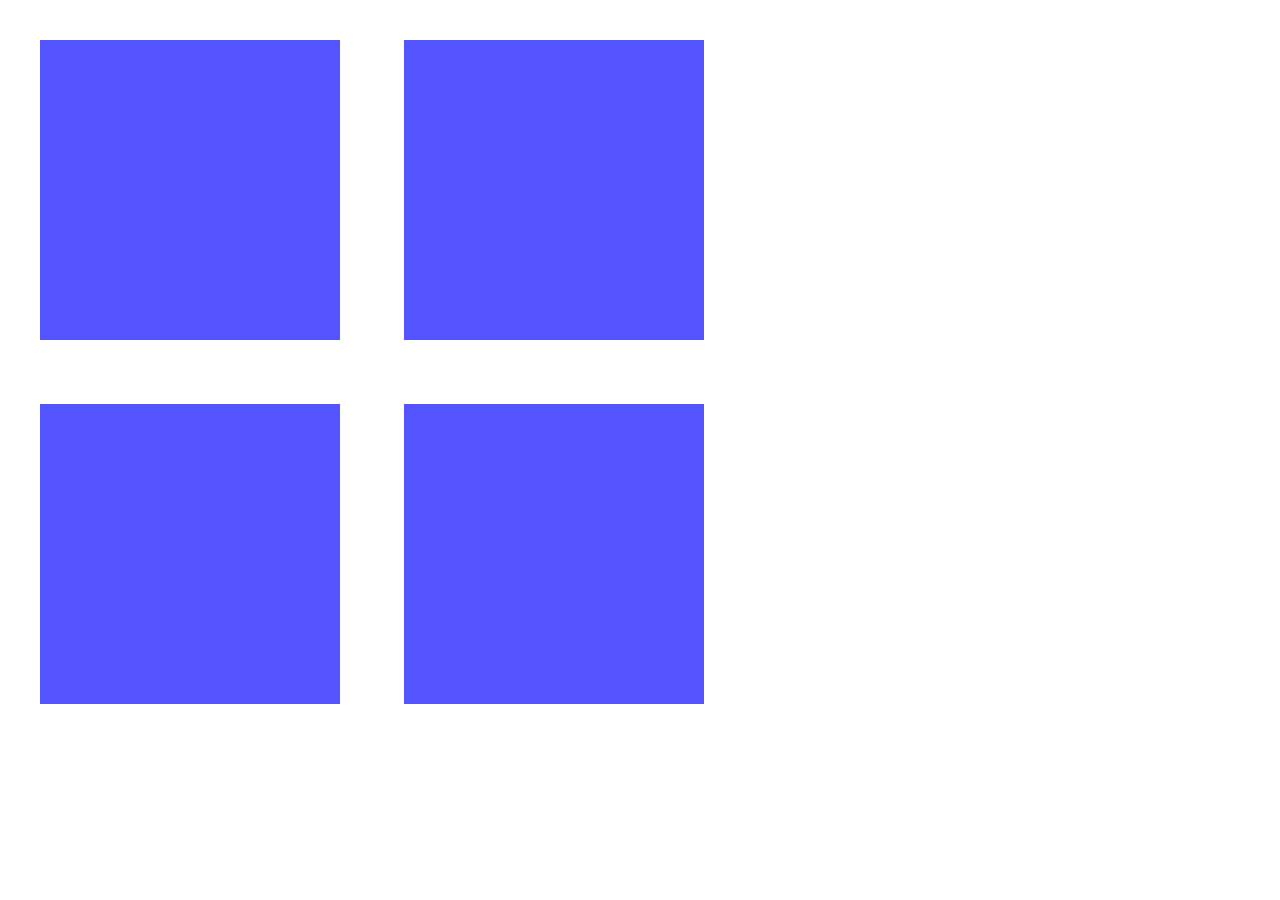
<file: Introduction to DOM/04. Sections/sections.html>
<!DOCTYPE html>
<html lang="en">
<head>
    <meta charset="UTF-8">
    <title>Sections</title>
    <link rel="stylesheet" href="style.css">
    <script src="sections.js"></script>
</head>
<div id="content">
</div>

<body onload="create(['Section 1', 'Section 2', 'Section 3', 'Section 4']);">
</body>
</html>
</file>
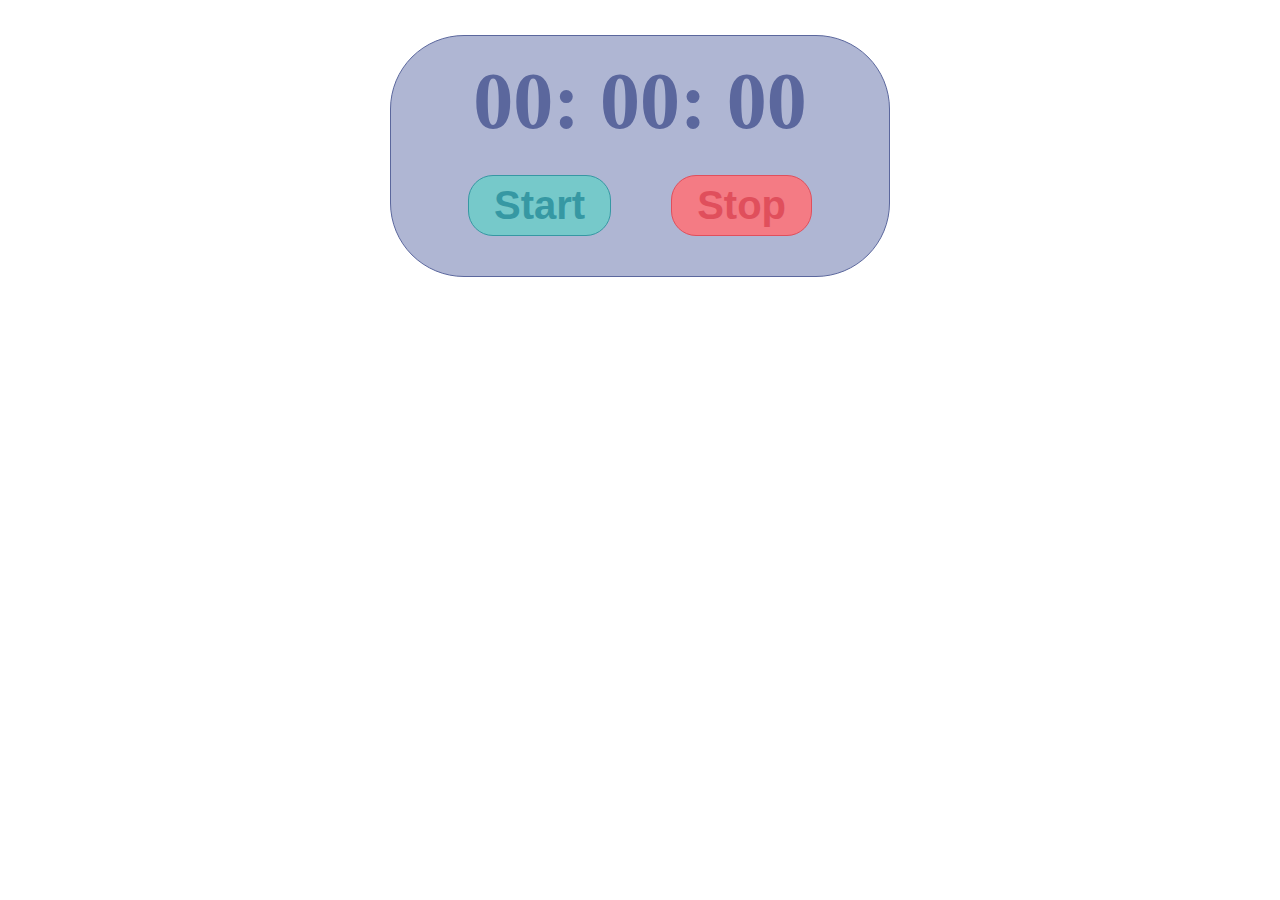
<file: Introdunction to jQuery/02. Timer/timer.html>
<!DOCTYPE html>
<html lang="en">
<head>
    <meta charset="UTF-8">
    <title>Timer</title>
    <script src="https://code.jquery.com/jquery-3.1.0.min.js"
            integrity="sha256-cCueBR6CsyA4/9szpPfrX3s49M9vUU5BgtiJj06wt/s="
            crossorigin="anonymous"></script>
    <link rel="stylesheet" href="timer.css">
</head>
<body>
<div id="timer">
    <span id="hours" class="timer">00</span>:
    <span id="minutes" class="timer">00</span>:
    <span id="seconds" class="timer">00</span>
    <button id="start-timer">Start</button>
    <button id="stop-timer">Stop</button>
</div>
<script src="timer.js"></script>
<script>
    window.onload=function(){
        timer();
    }
</script>
</body>
</html>
</file>
<file: Bootstrap,Bootstrap plugins/css/index.css>
@import url('https://fonts.googleapis.com/css?family=Lato');
@import url('https://fonts.googleapis.com/css?family=Catamaran:400,800');
body {
    font-family: 'Lato', sans-serif;
}

h1, h2, h3 {
    font-family: 'Catamaran', sans-serif;
    font-weight: 800;
}

.navbar-brand {
    padding-left: 250px;
    font-size: 14px;
    font-weight: 600;
    letter-spacing: 1px;
}

#navbarSupportedContent {
    font-size: 12px;
    padding-right: 200px;
    font-weight: 600;
    letter-spacing: 1px;
}

section{
    letter-spacing: 1px;
}

.bgimage {
    width: 100%;
    height: 500px;
    background: url('../img/bg-1.jpg');
    background-repeat: no-repeat;
    background-position: center;
    background-size: cover;
    text-align: center;
}

.bgimage h1 {
    color: #343A40;
    font-size: 65px;
    margin-top: 200px;
}

.bgimage p {
    font-size: 50px;
}

img {
    width: 400px;
    height: 400px;
    ;
}
.paddingrp p{
    padding-right: 70px;
}
.footer {
    height: 50px;
}

footer>p {
    padding-top: 15px;
    font-size: 13px;
}

.jumbo-dark {
    background-color: #343A40;
    color: white;
}

.jumbo-light {
    background-color: #F8F9FA;
    color: black;
}

.jumbo-light>button {
    color: #343A40;
    border-color: #343A40;
}

.margin0 {
    margin: 0;
}

mark{
   background-color:  #F8D7DA;
}

p{
    font-size: 14px;
}
</file>
<file: Bootstrap,Bootstrap plugins/Bootstrap-Plugins/css/sweetalert.css>
@keyframes showSweetAlert {
  0% {
    transform: scale(0.7);
  }
  45% {
    transform: scale(1.05);
  }
  80% {
    transform: scale(0.95);
  }
  100% {
    transform: scale(1);
  }
}
@keyframes hideSweetAlert {
  0% {
    transform: scale(1);
  }
  100% {
    transform: scale(0.5);
  }
}
@keyframes slideFromTop {
  0% {
    top: 0%;
  }
  100% {
    top: 50%;
  }
}
@keyframes slideToTop {
  0% {
    top: 50%;
  }
  100% {
    top: 0%;
  }
}
@keyframes slideFromBottom {
  0% {
    top: 70%;
  }
  100% {
    top: 50%;
  }
}
@keyframes slideToBottom {
  0% {
    top: 50%;
  }
  100% {
    top: 70%;
  }
}
.showSweetAlert {
  animation: showSweetAlert 0.3s;
}
.showSweetAlert[data-animation=none] {
  animation: none;
}
.showSweetAlert[data-animation=slide-from-top] {
  animation: slideFromTop 0.3s;
}
.showSweetAlert[data-animation=slide-from-bottom] {
  animation: slideFromBottom 0.3s;
}
.hideSweetAlert {
  animation: hideSweetAlert 0.3s;
}
.hideSweetAlert[data-animation=none] {
  animation: none;
}
.hideSweetAlert[data-animation=slide-from-top] {
  animation: slideToTop 0.3s;
}
.hideSweetAlert[data-animation=slide-from-bottom] {
  animation: slideToBottom 0.3s;
}
@keyframes animateSuccessTip {
  0% {
    width: 0;
    left: 1px;
    top: 19px;
  }
  54% {
    width: 0;
    left: 1px;
    top: 19px;
  }
  70% {
    width: 50px;
    left: -8px;
    top: 37px;
  }
  84% {
    width: 17px;
    left: 21px;
    top: 48px;
  }
  100% {
    width: 25px;
    left: 14px;
    top: 45px;
  }
}
@keyframes animateSuccessLong {
  0% {
    width: 0;
    right: 46px;
    top: 54px;
  }
  65% {
    width: 0;
    right: 46px;
    top: 54px;
  }
  84% {
    width: 55px;
    right: 0px;
    top: 35px;
  }
  100% {
    width: 47px;
    right: 8px;
    top: 38px;
  }
}
@keyframes rotatePlaceholder {
  0% {
    transform: rotate(-45deg);
  }
  5% {
    transform: rotate(-45deg);
  }
  12% {
    transform: rotate(-405deg);
  }
  100% {
    transform: rotate(-405deg);
  }
}
.animateSuccessTip {
  animation: animateSuccessTip 0.75s;
}
.animateSuccessLong {
  animation: animateSuccessLong 0.75s;
}
.sa-icon.sa-success.animate::after {
  animation: rotatePlaceholder 4.25s ease-in;
}
@keyframes animateErrorIcon {
  0% {
    transform: rotateX(100deg);
    opacity: 0;
  }
  100% {
    transform: rotateX(0deg);
    opacity: 1;
  }
}
.animateErrorIcon {
  animation: animateErrorIcon 0.5s;
}
@keyframes animateXMark {
  0% {
    transform: scale(0.4);
    margin-top: 26px;
    opacity: 0;
  }
  50% {
    transform: scale(0.4);
    margin-top: 26px;
    opacity: 0;
  }
  80% {
    transform: scale(1.15);
    margin-top: -6px;
  }
  100% {
    transform: scale(1);
    margin-top: 0;
    opacity: 1;
  }
}
.animateXMark {
  animation: animateXMark 0.5s;
}
@keyframes pulseWarning {
  0% {
    border-color: #F8D486;
  }
  100% {
    border-color: #F8BB86;
  }
}
.pulseWarning {
  animation: pulseWarning 0.75s infinite alternate;
}
@keyframes pulseWarningIns {
  0% {
    background-color: #F8D486;
  }
  100% {
    background-color: #F8BB86;
  }
}
.pulseWarningIns {
  animation: pulseWarningIns 0.75s infinite alternate;
}
@keyframes rotate-loading {
  0% {
    transform: rotate(0deg);
  }
  100% {
    transform: rotate(360deg);
  }
}
body.stop-scrolling {
  height: 100%;
  overflow: hidden;
}
.sweet-overlay {
  background-color: rgba(0, 0, 0, 0.4);
  position: fixed;
  left: 0;
  right: 0;
  top: 0;
  bottom: 0;
  display: none;
  z-index: 1040;
}
.sweet-alert {
  background-color: #ffffff;
  width: 478px;
  padding: 17px;
  border-radius: 5px;
  text-align: center;
  position: fixed;
  left: 50%;
  top: 50%;
  margin-left: -256px;
  margin-top: -200px;
  overflow: hidden;
  display: none;
  z-index: 2000;
}
@media all and (max-width: 767px) {
  .sweet-alert {
    width: auto;
    margin-left: 0;
    margin-right: 0;
    left: 15px;
    right: 15px;
  }
}
.sweet-alert .form-group {
  display: none;
}
.sweet-alert .form-group .sa-input-error {
  display: none;
}
.sweet-alert.show-input .form-group {
  display: block;
}
.sweet-alert .sa-confirm-button-container {
  display: inline-block;
  position: relative;
}
.sweet-alert .la-ball-fall {
  position: absolute;
  left: 50%;
  top: 50%;
  margin-left: -27px;
  margin-top: -9px;
  opacity: 0;
  visibility: hidden;
}
.sweet-alert button[disabled] {
  opacity: .6;
  cursor: default;
}
.sweet-alert button.confirm[disabled] {
  color: transparent;
}
.sweet-alert button.confirm[disabled] ~ .la-ball-fall {
  opacity: 1;
  visibility: visible;
  transition-delay: 0s;
}
.sweet-alert .sa-icon {
  width: 80px;
  height: 80px;
  border: 4px solid gray;
  border-radius: 50%;
  margin: 20px auto;
  position: relative;
  box-sizing: content-box;
}
.sweet-alert .sa-icon.sa-error {
  border-color: #d43f3a;
}
.sweet-alert .sa-icon.sa-error .sa-x-mark {
  position: relative;
  display: block;
}
.sweet-alert .sa-icon.sa-error .sa-line {
  position: absolute;
  height: 5px;
  width: 47px;
  background-color: #d9534f;
  display: block;
  top: 37px;
  border-radius: 2px;
}
.sweet-alert .sa-icon.sa-error .sa-line.sa-left {
  transform: rotate(45deg);
  left: 17px;
}
.sweet-alert .sa-icon.sa-error .sa-line.sa-right {
  transform: rotate(-45deg);
  right: 16px;
}
.sweet-alert .sa-icon.sa-warning {
  border-color: #eea236;
}
.sweet-alert .sa-icon.sa-warning .sa-body {
  position: absolute;
  width: 5px;
  height: 47px;
  left: 50%;
  top: 10px;
  border-radius: 2px;
  margin-left: -2px;
  background-color: #f0ad4e;
}
.sweet-alert .sa-icon.sa-warning .sa-dot {
  position: absolute;
  width: 7px;
  height: 7px;
  border-radius: 50%;
  margin-left: -3px;
  left: 50%;
  bottom: 10px;
  background-color: #f0ad4e;
}
.sweet-alert .sa-icon.sa-info {
  border-color: #46b8da;
}
.sweet-alert .sa-icon.sa-info::before {
  content: "";
  position: absolute;
  width: 5px;
  height: 29px;
  left: 50%;
  bottom: 17px;
  border-radius: 2px;
  margin-left: -2px;
  background-color: #5bc0de;
}
.sweet-alert .sa-icon.sa-info::after {
  content: "";
  position: absolute;
  width: 7px;
  height: 7px;
  border-radius: 50%;
  margin-left: -3px;
  top: 19px;
  background-color: #5bc0de;
}
.sweet-alert .sa-icon.sa-success {
  border-color: #4cae4c;
}
.sweet-alert .sa-icon.sa-success::before,
.sweet-alert .sa-icon.sa-success::after {
  content: '';
  border-radius: 50%;
  position: absolute;
  width: 60px;
  height: 120px;
  background: #ffffff;
  transform: rotate(45deg);
}
.sweet-alert .sa-icon.sa-success::before {
  border-radius: 120px 0 0 120px;
  top: -7px;
  left: -33px;
  transform: rotate(-45deg);
  transform-origin: 60px 60px;
}
.sweet-alert .sa-icon.sa-success::after {
  border-radius: 0 120px 120px 0;
  top: -11px;
  left: 30px;
  transform: rotate(-45deg);
  transform-origin: 0px 60px;
}
.sweet-alert .sa-icon.sa-success .sa-placeholder {
  width: 80px;
  height: 80px;
  border: 4px solid rgba(92, 184, 92, 0.2);
  border-radius: 50%;
  box-sizing: content-box;
  position: absolute;
  left: -4px;
  top: -4px;
  z-index: 2;
}
.sweet-alert .sa-icon.sa-success .sa-fix {
  width: 5px;
  height: 90px;
  background-color: #ffffff;
  position: absolute;
  left: 28px;
  top: 8px;
  z-index: 1;
  transform: rotate(-45deg);
}
.sweet-alert .sa-icon.sa-success .sa-line {
  height: 5px;
  background-color: #5cb85c;
  display: block;
  border-radius: 2px;
  position: absolute;
  z-index: 2;
}
.sweet-alert .sa-icon.sa-success .sa-line.sa-tip {
  width: 25px;
  left: 14px;
  top: 46px;
  transform: rotate(45deg);
}
.sweet-alert .sa-icon.sa-success .sa-line.sa-long {
  width: 47px;
  right: 8px;
  top: 38px;
  transform: rotate(-45deg);
}
.sweet-alert .sa-icon.sa-custom {
  background-size: contain;
  border-radius: 0;
  border: none;
  background-position: center center;
  background-repeat: no-repeat;
}
.sweet-alert .btn-default:focus {
  border-color: #cccccc;
  outline: 0;
  -webkit-box-shadow: inset 0 1px 1px rgba(0,0,0,.075), 0 0 8px rgba(204, 204, 204, 0.6);
  box-shadow: inset 0 1px 1px rgba(0,0,0,.075), 0 0 8px rgba(204, 204, 204, 0.6);
}
.sweet-alert .btn-success:focus {
  border-color: #4cae4c;
  outline: 0;
  -webkit-box-shadow: inset 0 1px 1px rgba(0,0,0,.075), 0 0 8px rgba(76, 174, 76, 0.6);
  box-shadow: inset 0 1px 1px rgba(0,0,0,.075), 0 0 8px rgba(76, 174, 76, 0.6);
}
.sweet-alert .btn-info:focus {
  border-color: #46b8da;
  outline: 0;
  -webkit-box-shadow: inset 0 1px 1px rgba(0,0,0,.075), 0 0 8px rgba(70, 184, 218, 0.6);
  box-shadow: inset 0 1px 1px rgba(0,0,0,.075), 0 0 8px rgba(70, 184, 218, 0.6);
}
.sweet-alert .btn-danger:focus {
  border-color: #d43f3a;
  outline: 0;
  -webkit-box-shadow: inset 0 1px 1px rgba(0,0,0,.075), 0 0 8px rgba(212, 63, 58, 0.6);
  box-shadow: inset 0 1px 1px rgba(0,0,0,.075), 0 0 8px rgba(212, 63, 58, 0.6);
}
.sweet-alert .btn-warning:focus {
  border-color: #eea236;
  outline: 0;
  -webkit-box-shadow: inset 0 1px 1px rgba(0,0,0,.075), 0 0 8px rgba(238, 162, 54, 0.6);
  box-shadow: inset 0 1px 1px rgba(0,0,0,.075), 0 0 8px rgba(238, 162, 54, 0.6);
}
.sweet-alert button::-moz-focus-inner {
  border: 0;
}
/*!
 * Load Awesome v1.1.0 (http://github.danielcardoso.net/load-awesome/)
 * Copyright 2015 Daniel Cardoso <@DanielCardoso>
 * Licensed under MIT
 */
.la-ball-fall,
.la-ball-fall > div {
  position: relative;
  -webkit-box-sizing: border-box;
  -moz-box-sizing: border-box;
  box-sizing: border-box;
}
.la-ball-fall {
  display: block;
  font-size: 0;
  color: #fff;
}
.la-ball-fall.la-dark {
  color: #333;
}
.la-ball-fall > div {
  display: inline-block;
  float: none;
  background-color: currentColor;
  border: 0 solid currentColor;
}
.la-ball-fall {
  width: 54px;
  height: 18px;
}
.la-ball-fall > div {
  width: 10px;
  height: 10px;
  margin: 4px;
  border-radius: 100%;
  opacity: 0;
  -webkit-animation: ball-fall 1s ease-in-out infinite;
  -moz-animation: ball-fall 1s ease-in-out infinite;
  -o-animation: ball-fall 1s ease-in-out infinite;
  animation: ball-fall 1s ease-in-out infinite;
}
.la-ball-fall > div:nth-child(1) {
  -webkit-animation-delay: -200ms;
  -moz-animation-delay: -200ms;
  -o-animation-delay: -200ms;
  animation-delay: -200ms;
}
.la-ball-fall > div:nth-child(2) {
  -webkit-animation-delay: -100ms;
  -moz-animation-delay: -100ms;
  -o-animation-delay: -100ms;
  animation-delay: -100ms;
}
.la-ball-fall > div:nth-child(3) {
  -webkit-animation-delay: 0ms;
  -moz-animation-delay: 0ms;
  -o-animation-delay: 0ms;
  animation-delay: 0ms;
}
.la-ball-fall.la-sm {
  width: 26px;
  height: 8px;
}
.la-ball-fall.la-sm > div {
  width: 4px;
  height: 4px;
  margin: 2px;
}
.la-ball-fall.la-2x {
  width: 108px;
  height: 36px;
}
.la-ball-fall.la-2x > div {
  width: 20px;
  height: 20px;
  margin: 8px;
}
.la-ball-fall.la-3x {
  width: 162px;
  height: 54px;
}
.la-ball-fall.la-3x > div {
  width: 30px;
  height: 30px;
  margin: 12px;
}
/*
 * Animation
 */
@-webkit-keyframes ball-fall {
  0% {
    opacity: 0;
    -webkit-transform: translateY(-145%);
    transform: translateY(-145%);
  }
  10% {
    opacity: .5;
  }
  20% {
    opacity: 1;
    -webkit-transform: translateY(0);
    transform: translateY(0);
  }
  80% {
    opacity: 1;
    -webkit-transform: translateY(0);
    transform: translateY(0);
  }
  90% {
    opacity: .5;
  }
  100% {
    opacity: 0;
    -webkit-transform: translateY(145%);
    transform: translateY(145%);
  }
}
@-moz-keyframes ball-fall {
  0% {
    opacity: 0;
    -moz-transform: translateY(-145%);
    transform: translateY(-145%);
  }
  10% {
    opacity: .5;
  }
  20% {
    opacity: 1;
    -moz-transform: translateY(0);
    transform: translateY(0);
  }
  80% {
    opacity: 1;
    -moz-transform: translateY(0);
    transform: translateY(0);
  }
  90% {
    opacity: .5;
  }
  100% {
    opacity: 0;
    -moz-transform: translateY(145%);
    transform: translateY(145%);
  }
}
@-o-keyframes ball-fall {
  0% {
    opacity: 0;
    -o-transform: translateY(-145%);
    transform: translateY(-145%);
  }
  10% {
    opacity: .5;
  }
  20% {
    opacity: 1;
    -o-transform: translateY(0);
    transform: translateY(0);
  }
  80% {
    opacity: 1;
    -o-transform: translateY(0);
    transform: translateY(0);
  }
  90% {
    opacity: .5;
  }
  100% {
    opacity: 0;
    -o-transform: translateY(145%);
    transform: translateY(145%);
  }
}
@keyframes ball-fall {
  0% {
    opacity: 0;
    -webkit-transform: translateY(-145%);
    -moz-transform: translateY(-145%);
    -o-transform: translateY(-145%);
    transform: translateY(-145%);
  }
  10% {
    opacity: .5;
  }
  20% {
    opacity: 1;
    -webkit-transform: translateY(0);
    -moz-transform: translateY(0);
    -o-transform: translateY(0);
    transform: translateY(0);
  }
  80% {
    opacity: 1;
    -webkit-transform: translateY(0);
    -moz-transform: translateY(0);
    -o-transform: translateY(0);
    transform: translateY(0);
  }
  90% {
    opacity: .5;
  }
  100% {
    opacity: 0;
    -webkit-transform: translateY(145%);
    -moz-transform: translateY(145%);
    -o-transform: translateY(145%);
    transform: translateY(145%);
  }
}
</file>
<file: Bootstrap,Bootstrap plugins/Bootstrap-Plugins/css/dropify.css>
/*!
 * =============================================================
 * dropify v0.2.2 - Override your input files with style.
 * https://github.com/JeremyFagis/dropify
 *
 * (c) 2017 - Jeremy FAGIS <jeremy@fagis.fr> (http://fagis.fr)
 * =============================================================
 */

@charset "UTF-8";
@font-face {
  font-family: 'dropify';
  src: url("../fonts/dropify.eot");
  src: url("../fonts/dropify.eot#iefix") format("embedded-opentype"), url("../fonts/dropify.woff") format("woff"), url("../fonts/dropify.ttf") format("truetype"), url("../fonts/dropify.svg#dropify") format("svg");
  font-weight: normal;
  font-style: normal; }

[class^="dropify-font-"]:before, [class*=" dropify-font-"]:before, .dropify-font:before, .dropify-wrapper .dropify-message span.file-icon:before {
  font-family: "dropify";
  font-style: normal;
  font-weight: normal;
  speak: none;
  display: inline-block;
  text-decoration: inherit;
  width: 1em;
  margin-left: .2em;
  margin-right: .2em;
  text-align: center;
  font-variant: normal;
  text-transform: none;
  line-height: 1em; }

.dropify-font-upload:before, .dropify-wrapper .dropify-message span.file-icon:before {
  content: '\e800'; }

.dropify-font-file:before {
  content: '\e801'; }

.dropify-wrapper {
  display: block;
  position: relative;
  cursor: pointer;
  overflow: hidden;
  width: 100%;
  max-width: 100%;
  height: 200px;
  padding: 5px 10px;
  font-family: "Roboto", "Helvetica Neue", "Helvetica", "Arial";
  font-size: 14px;
  line-height: 22px;
  color: #777;
  background-color: #FFF;
  background-image: none;
  text-align: center;
  border: 2px solid #E5E5E5;
  -webkit-transition: border-color 0.15s linear;
  transition: border-color 0.15s linear; }
  .dropify-wrapper:hover {
    background-size: 30px 30px;
    background-image: -webkit-linear-gradient(135deg, #F6F6F6 25%, transparent 25%, transparent 50%, #F6F6F6 50%, #F6F6F6 75%, transparent 75%, transparent);
    background-image: linear-gradient(-45deg, #F6F6F6 25%, transparent 25%, transparent 50%, #F6F6F6 50%, #F6F6F6 75%, transparent 75%, transparent);
    -webkit-animation: stripes 2s linear infinite;
            animation: stripes 2s linear infinite; }
  .dropify-wrapper.has-preview .dropify-clear {
    display: block; }
  .dropify-wrapper.has-error {
    border-color: #F34141; }
    .dropify-wrapper.has-error .dropify-message .dropify-error {
      display: block; }
    .dropify-wrapper.has-error:hover .dropify-errors-container  {
      visibility: visible;
      opacity: 1;
      -webkit-transition-delay: 0s;
              transition-delay: 0s; }
  .dropify-wrapper.disabled input {
    cursor: not-allowed; }
  .dropify-wrapper.disabled:hover {
    background-image: none;
    -webkit-animation: none;
            animation: none; }
  .dropify-wrapper.disabled .dropify-message {
    opacity: 0.5;
    text-decoration: line-through; }
  .dropify-wrapper.disabled .dropify-infos-message {
    display: none; }
  .dropify-wrapper input {
    position: absolute;
    top: 0;
    right: 0;
    bottom: 0;
    left: 0;
    height: 100%;
    width: 100%;
    opacity: 0;
    cursor: pointer;
    z-index: 5; }
  .dropify-wrapper .dropify-message {
    position: relative;
    top: 50%;
    -webkit-transform: translateY(-50%);
            transform: translateY(-50%); }
    .dropify-wrapper .dropify-message span.file-icon {
      font-size: 50px;
      color: #CCC; }
    .dropify-wrapper .dropify-message p {
      margin: 5px 0 0 0; }
      .dropify-wrapper .dropify-message p.dropify-error {
        color: #F34141;
        font-weight: bold;
        display: none; }
  .dropify-wrapper .dropify-clear {
    display: none;
    position: absolute;
    opacity: 0;
    z-index: 7;
    top: 10px;
    right: 10px;
    background: none;
    border: 2px solid #FFF;
    text-transform: uppercase;
    font-family: "Roboto", "Helvetica Neue", "Helvetica", "Arial";
    font-size: 11px;
    padding: 4px 8px;
    font-weight: bold;
    color: #FFF;
    -webkit-transition: all 0.15s linear;
    transition: all 0.15s linear; }
    .dropify-wrapper .dropify-clear:hover {
      background: rgba(255, 255, 255, 0.2); }
  .dropify-wrapper .dropify-preview {
    display: none;
    position: absolute;
    z-index: 1;
    background-color: #FFF;
    padding: 5px;
    width: 100%;
    height: 100%;
    top: 0;
    right: 0;
    bottom: 0;
    left: 0;
    overflow: hidden;
    text-align: center; }
    .dropify-wrapper .dropify-preview .dropify-render img {
      top: 50%;
      -webkit-transform: translate(0, -50%);
              transform: translate(0, -50%);
      position: relative;
      max-width: 100%;
      max-height: 100%;
      background-color: #FFF;
      -webkit-transition: border-color 0.15s linear;
      transition: border-color 0.15s linear; }
    .dropify-wrapper .dropify-preview .dropify-render i {
      font-size: 70px;
      top: 50%;
      left: 50%;
      -webkit-transform: translate(-50%, -50%);
              transform: translate(-50%, -50%);
      position: absolute;
      color: #777; }
    .dropify-wrapper .dropify-preview .dropify-render .dropify-extension {
      position: absolute;
      top: 50%;
      left: 50%;
      -webkit-transform: translate(-50%, -50%);
              transform: translate(-50%, -50%);
      margin-top: 10px;
      text-transform: uppercase;
      font-weight: 900;
      letter-spacing: -0.03em;
      font-size: 13px;
      width: 42px;
      white-space: nowrap;
      overflow: hidden;
      text-overflow: ellipsis; }
    .dropify-wrapper .dropify-preview .dropify-infos {
      position: absolute;
      left: 0;
      top: 0;
      right: 0;
      bottom: 0;
      z-index: 3;
      background: rgba(0, 0, 0, 0.7);
      opacity: 0;
      -webkit-transition: opacity 0.15s linear;
      transition: opacity 0.15s linear; }
      .dropify-wrapper .dropify-preview .dropify-infos .dropify-infos-inner {
        position: absolute;
        top: 50%;
        -webkit-transform: translate(0, -40%);
                transform: translate(0, -40%);
        -webkit-backface-visibility: hidden;
                backface-visibility: hidden;
        width: 100%;
        padding: 0 20px;
        -webkit-transition: all 0.2s ease;
        transition: all 0.2s ease; }
        .dropify-wrapper .dropify-preview .dropify-infos .dropify-infos-inner p {
          padding: 0;
          margin: 0;
          position: relative;
          width: 100%;
          white-space: nowrap;
          overflow: hidden;
          text-overflow: ellipsis;
          color: #FFF;
          text-align: center;
          line-height: 25px;
          font-weight: bold; }
          .dropify-wrapper .dropify-preview .dropify-infos .dropify-infos-inner p.dropify-infos-message {
            margin-top: 15px;
            padding-top: 15px;
            font-size: 12px;
            position: relative;
            opacity: 0.5; }
            .dropify-wrapper .dropify-preview .dropify-infos .dropify-infos-inner p.dropify-infos-message::before {
              content: '';
              position: absolute;
              top: 0;
              left: 50%;
              -webkit-transform: translate(-50%, 0);
                      transform: translate(-50%, 0);
              background: #FFF;
              width: 30px;
              height: 2px; }
  .dropify-wrapper:hover .dropify-clear {
    opacity: 1; }
  .dropify-wrapper:hover .dropify-preview .dropify-infos {
    opacity: 1; }
    .dropify-wrapper:hover .dropify-preview .dropify-infos .dropify-infos-inner {
      margin-top: -5px; }
  .dropify-wrapper.touch-fallback {
    height: auto !important; }
    .dropify-wrapper.touch-fallback:hover {
      background-image: none;
      -webkit-animation: none;
              animation: none; }
    .dropify-wrapper.touch-fallback .dropify-preview {
      position: relative;
      padding: 0; }
      .dropify-wrapper.touch-fallback .dropify-preview .dropify-render {
        display: block;
        position: relative; }
        .dropify-wrapper.touch-fallback .dropify-preview .dropify-render .dropify-font-file {
          position: relative;
          -webkit-transform: translate(0, 0);
                  transform: translate(0, 0);
          top: 0;
          left: 0; }
          .dropify-wrapper.touch-fallback .dropify-preview .dropify-render .dropify-font-file::before {
            margin-top: 30px;
            margin-bottom: 30px; }
        .dropify-wrapper.touch-fallback .dropify-preview .dropify-render img {
          position: relative;
          -webkit-transform: translate(0, 0);
                  transform: translate(0, 0); }
      .dropify-wrapper.touch-fallback .dropify-preview .dropify-infos {
        position: relative;
        opacity: 1;
        background: transparent; }
        .dropify-wrapper.touch-fallback .dropify-preview .dropify-infos .dropify-infos-inner {
          position: relative;
          top: 0;
          -webkit-transform: translate(0, 0);
                  transform: translate(0, 0);
          padding: 5px 90px 5px 0; }
          .dropify-wrapper.touch-fallback .dropify-preview .dropify-infos .dropify-infos-inner p {
            padding: 0;
            margin: 0;
            position: relative;
            width: 100%;
            white-space: nowrap;
            overflow: hidden;
            text-overflow: ellipsis;
            color: #777;
            text-align: left;
            line-height: 25px; }
            .dropify-wrapper.touch-fallback .dropify-preview .dropify-infos .dropify-infos-inner p.dropify-filename {
              font-weight: bold; }
            .dropify-wrapper.touch-fallback .dropify-preview .dropify-infos .dropify-infos-inner p.dropify-infos-message {
              margin-top: 0;
              padding-top: 0;
              font-size: 11px;
              position: relative;
              opacity: 1; }
              .dropify-wrapper.touch-fallback .dropify-preview .dropify-infos .dropify-infos-inner p.dropify-infos-message::before {
                display: none; }
    .dropify-wrapper.touch-fallback .dropify-message {
      -webkit-transform: translate(0, 0);
              transform: translate(0, 0);
      padding: 40px 0; }
    .dropify-wrapper.touch-fallback .dropify-clear {
      top: auto;
      bottom: 23px;
      opacity: 1;
      border-color: rgba(119, 119, 119, 0.7);
      color: #777; }
    .dropify-wrapper.touch-fallback.has-preview .dropify-message {
      display: none; }
    .dropify-wrapper.touch-fallback:hover .dropify-preview .dropify-infos .dropify-infos-inner {
      margin-top: 0; }
  .dropify-wrapper .dropify-loader {
    position: absolute;
    top: 15px;
    right: 15px;
    display: none;
    z-index: 9; }
    .dropify-wrapper .dropify-loader::after {
      display: block;
      position: relative;
      width: 20px;
      height: 20px;
      -webkit-animation: rotate 0.6s linear infinite;
              animation: rotate 0.6s linear infinite;
      border-radius: 100%;
      border-top: 1px solid #CCC;
      border-bottom: 1px solid #777;
      border-left: 1px solid #CCC;
      border-right: 1px solid #777;
      content: ''; }
  .dropify-wrapper .dropify-errors-container {
    position: absolute;
    left: 0;
    top: 0;
    right: 0;
    bottom: 0;
    z-index: 3;
    background: rgba(243, 65, 65, 0.8);
    text-align: left;
    visibility: hidden;
    opacity: 0;
    -webkit-transition: visibility 0s linear 0.15s,opacity 0.15s linear;
    transition: visibility 0s linear 0.15s,opacity 0.15s linear; }
    .dropify-wrapper .dropify-errors-container ul {
      padding: 10px 20px;
      margin: 0;
      position: absolute;
      left: 0;
      top: 50%;
      -webkit-transform: translateY(-50%);
              transform: translateY(-50%); }
      .dropify-wrapper .dropify-errors-container ul li {
        margin-left: 20px;
        color: #FFF;
        font-weight: bold; }
    .dropify-wrapper .dropify-errors-container.visible {
      visibility: visible;
      opacity: 1;
      -webkit-transition-delay: 0s;
              transition-delay: 0s; }
  .dropify-wrapper ~ .dropify-errors-container ul {
    padding: 0;
    margin: 15px 0; }
    .dropify-wrapper ~ .dropify-errors-container ul li {
      margin-left: 20px;
      color: #F34141;
      font-weight: bold; }

@-webkit-keyframes stripes {
  from {
    background-position: 0 0; }
  to {
    background-position: 60px 30px; } }

@keyframes stripes {
  from {
    background-position: 0 0; }
  to {
    background-position: 60px 30px; } }

@-webkit-keyframes rotate {
  0% {
    -webkit-transform: rotateZ(-360deg);
            transform: rotateZ(-360deg); }
  100% {
    -webkit-transform: rotateZ(0deg);
            transform: rotateZ(0deg); } }

@keyframes rotate {
  0% {
    -webkit-transform: rotateZ(-360deg);
            transform: rotateZ(-360deg); }
  100% {
    -webkit-transform: rotateZ(0deg);
            transform: rotateZ(0deg); } }
</file>
<file: Bootstrap,Bootstrap plugins/Bootstrap-Plugins/css/style.css>
body{
   background: url(../img/hands-with-pencil-and-ruler.jpg) center;
  
}   
@font-face {
  font-family: 'MyWebFont';
  src: url("../plugins/dropify-master/dist/fonts/dropify.eot"); 
  src: url('../plugins/dropify-master/dist/fonts/dropify.svg')  
       url('../plugins/dropify-master/dist/fonts/dropify.ttf')  
       url('../plugins/dropify-master/dist/fonts/dropify.woff') 
      
}

#drop{
  font-family: 'MyWebFont', Fallback, sans-serif;
}

.container{
   background-color: rgb(23, 162, 184);
   margin-top: 4rem;
   width: 75%;
   margin-bottom: 4rem;
}
.card-header{
   background-color: rgb(23, 162, 184);
}
</file>
<file: Introduction to DOM/05. Notification/styles.css>
@import url('https://fonts.googleapis.com/css?family=Raleway');

body {
    width: 40%;
    font-family: 'Raleway',sans-serif;
    margin: 0 auto;
    text-align: center;
    padding-top: 20px;
}

.header {
    background-color: darkslateblue;
    color: white;
    text-transform:capitalize;
    margin: 0;
    padding: 20px 20px;
    border-top-left-radius: 25px;
    border-top-right-radius: 25px;
}
#content{
    background: lightgrey;
    border-bottom-left-radius: 25px;
    border-bottom-right-radius: 25px;
}
.post {
    margin:0;
    padding: 20px 20px;
    text-align: left;
}

button{
    margin-bottom: 20px;
    padding: 5px 10px;
    border: 1px solid darkgray;
    border-radius: 15px;
    font-weight: bold;
    cursor: pointer;
    color:darkslateblue;
    text-transform: uppercase;
    outline: none;
}

#notification {
    float: right;
    background: darkslateblue;
    color: #ffffff;
    border-radius: 15px;
    padding: 0.5em 2em 0.5em 2em;
    margin: 1em;
    display: none;
    position: absolute;
    top: 0;
    right: 0;
}
</file>
<file: Introduction to DOM/06. Delete-From-Table/style.css>
article {
    font-family: Arial, sans-serif;
}

th, td {
    padding: 5px;
    border: 5px solid white
}

table {
    background: #565454;
    color: white;
    border: 1px solid white;
    text-align: left;
    margin: 23px 35px;
}

div {
    text-transform: uppercase;
    font-weight: bold;
    margin: 20px;
}

div input {
    border-radius: 8px;
    border: 1px solid #565454;
    outline: none;
    padding: 5px;
    margin-left: 10px;
}

div button {
    margin: 19px auto;
    padding: 8px 15px;
    background: white;
    color: red;
    text-transform: uppercase;
    font-weight: bold;
    border: 2px solid red;
    border-radius: 23px;
    outline: none;
}

div button:hover {
    background: red;
    color: white;
    cursor: pointer;
}

#result {
    margin: 0;
}
</file>
<file: jQuery plugins/timepicker/style.css>
@import url('https://fonts.googleapis.com/css?family=Merienda');

body {
    background: rgba(207, 255, 247, 0.26);
}

.date-time-form, header h1 {
    margin: 40px;
    font-family: 'Merienda', cursive;
    text-align: center;
}

header {
    margin-bottom: 70px;
}

.date-time-form div {
    margin: 20px;
}

.date-time-form input {
    border-radius: 15px;
    border: 1px solid darkgray;
    padding: 6px;
    outline: none;
}

#name {
    margin-left: 9px;
}

#producedOn {
    margin-left: 19px;
}

.button-group button {
    background: transparent;
    border: 1px solid darkgray;
    text-transform: uppercase;
    padding: 8px 14px;
    border-radius: 15px;
    outline: none;

}

.button-group button:hover {
    color: white;
    background: darkgray;
    cursor: pointer;
}
</file>
<file: Introduction to DOM/02. Fill-Dropdown/filldropdown.css>
@import url('https://fonts.googleapis.com/css?family=Raleway');

body {
    width: 40%;
    margin: 0 auto;
    padding-top: 20px;
    font-family: 'Raleway', sans-serif;
}

h1 {
    background-color: cadetblue;
    margin: 0;
    padding: 10px 20px;
}

article {
    background-color: #DDDDDD;
    padding: 10px 20px;
}

#menu {
    padding: 3px 7px;
    border-radius: 15px;
}

input, select {
    outline: none;
    padding: 5px;
}
select {
    margin-bottom: 12px;
}

input[type="text"] {
    border: 1px solid darkgray;
    border-radius: 15px;
}

input[type="button"] {
    background: white;
    margin-left: 20px;
    padding: 5px 15px;
    border: 1px solid darkgray;
    border-radius: 15px;
    font-weight: bold;
    cursor: pointer;
    color: #8198A2;
    text-transform: uppercase;
}
</file>
<file: Introduction to DOM/03. Accordion/accordion.css>
#accordion {
    border: 1px solid black;
    display: inline-block;
    width: 400px;
}

#accordion p {
    margin: 1em;
}

.button {
    float: right;
    background: #5555ff;
    padding: 0.1em 1em 0.1em 1em;
    color: white;
    cursor: pointer;
}

#extra {
    display: none;
}

.head {
    background: #ccccff;
    padding: 1em;
}
</file>
<file: Introduction to DOM/04. Sections/style.css>
#content {
    width: 1000px;
}

#content div {
    float: left;
    width: 300px;
    height: 300px;
    margin: 2em;
    background: #5555ff;
    text-align: center;
}

#content div p {
    color: white;
    margin: 6em 3em 6em 3em;
}
</file>
<file: Introdunction to jQuery/02. Timer/timer.css>
@import url('https://fonts.googleapis.com/css?family=Abril+Fatface');

body{
    font-family: 'Abril+Fatface',cursive;
    width: 500px;
    margin: 0 auto;
    text-align: center;
}

#timer {
    background:#afb6d3;
    font-size: 5em;
    padding: 20px;
    text-align: center;
    margin-top: 35px;
    border-radius: 74px;
    color: #5b679d;
    font-weight: bold;
    border: 1px solid #5b679d ;
}

#start-timer {
    background: #76c9ca;
    border: 1px solid #3698a3;
    padding: 7px 25px;
    margin: 20px;
    border-radius: 25px;
    text-transform: capitalize;
    font-weight: bold;
    font-size: 40px;
    color: #3698a3;
    outline: none;
}

#start-timer:hover {
    cursor: pointer;
    outline: none;
    background: #3698a3;
    border: 1px solid #76c9ca ;
    color: #76c9ca;
}

#stop-timer {
    background: #f47b84;
    border: 1px solid #e04f5c;
    padding: 7px 25px;
    margin: 20px;
    border-radius: 25px;
    text-transform: capitalize;
    font-weight: bold;
    font-size: 40px;
    color: #e04f5c;
    outline: none;
}

#stop-timer:hover {
    cursor: pointer;
    outline: none;
    background: #e04f5c;
    border: 1px solid #f47b84;
    color: #f47b84;
}
</file>
